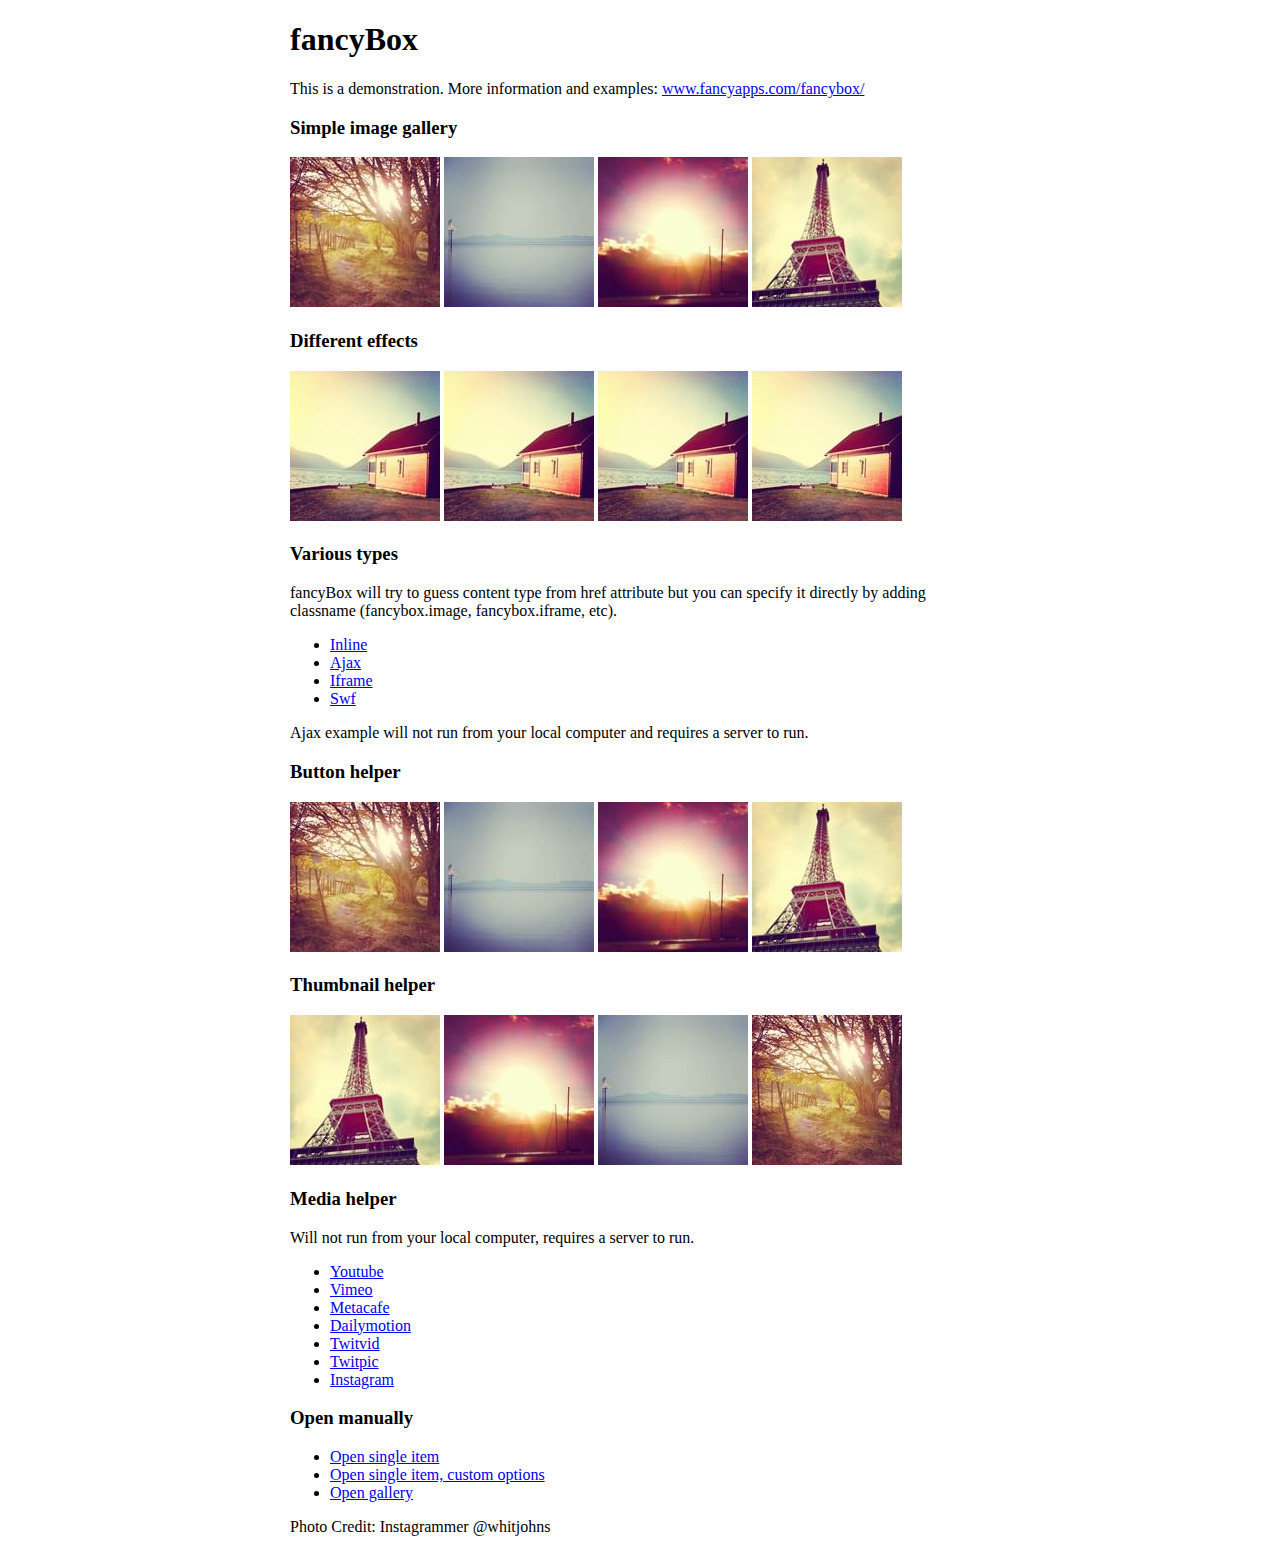
<file: js/vendor/fancybox/demo/index.html>
<!DOCTYPE html>
<html>
<head>
	<title>fancyBox - Fancy jQuery Lightbox Alternative | Demonstration</title>
	<meta http-equiv="Content-Type" content="text/html; charset=UTF-8" />

	<!-- Add jQuery library -->
	<script type="text/javascript" src="../lib/jquery-1.10.1.min.js"></script>

	<!-- Add mousewheel plugin (this is optional) -->
	<script type="text/javascript" src="../lib/jquery.mousewheel-3.0.6.pack.js"></script>

	<!-- Add fancyBox main JS and CSS files -->
	<script type="text/javascript" src="../source/jquery.fancybox.js?v=2.1.5"></script>
	<link rel="stylesheet" type="text/css" href="../source/jquery.fancybox.css?v=2.1.5" media="screen" />

	<!-- Add Button helper (this is optional) -->
	<link rel="stylesheet" type="text/css" href="../source/helpers/jquery.fancybox-buttons.css?v=1.0.5" />
	<script type="text/javascript" src="../source/helpers/jquery.fancybox-buttons.js?v=1.0.5"></script>

	<!-- Add Thumbnail helper (this is optional) -->
	<link rel="stylesheet" type="text/css" href="../source/helpers/jquery.fancybox-thumbs.css?v=1.0.7" />
	<script type="text/javascript" src="../source/helpers/jquery.fancybox-thumbs.js?v=1.0.7"></script>

	<!-- Add Media helper (this is optional) -->
	<script type="text/javascript" src="../source/helpers/jquery.fancybox-media.js?v=1.0.6"></script>

	<script type="text/javascript">
		$(document).ready(function() {
			/*
			 *  Simple image gallery. Uses default settings
			 */

			$('.fancybox').fancybox();

			/*
			 *  Different effects
			 */

			// Change title type, overlay closing speed
			$(".fancybox-effects-a").fancybox({
				helpers: {
					title : {
						type : 'outside'
					},
					overlay : {
						speedOut : 0
					}
				}
			});

			// Disable opening and closing animations, change title type
			$(".fancybox-effects-b").fancybox({
				openEffect  : 'none',
				closeEffect	: 'none',

				helpers : {
					title : {
						type : 'over'
					}
				}
			});

			// Set custom style, close if clicked, change title type and overlay color
			$(".fancybox-effects-c").fancybox({
				wrapCSS    : 'fancybox-custom',
				closeClick : true,

				openEffect : 'none',

				helpers : {
					title : {
						type : 'inside'
					},
					overlay : {
						css : {
							'background' : 'rgba(238,238,238,0.85)'
						}
					}
				}
			});

			// Remove padding, set opening and closing animations, close if clicked and disable overlay
			$(".fancybox-effects-d").fancybox({
				padding: 0,

				openEffect : 'elastic',
				openSpeed  : 150,

				closeEffect : 'elastic',
				closeSpeed  : 150,

				closeClick : true,

				helpers : {
					overlay : null
				}
			});

			/*
			 *  Button helper. Disable animations, hide close button, change title type and content
			 */

			$('.fancybox-buttons').fancybox({
				openEffect  : 'none',
				closeEffect : 'none',

				prevEffect : 'none',
				nextEffect : 'none',

				closeBtn  : false,

				helpers : {
					title : {
						type : 'inside'
					},
					buttons	: {}
				},

				afterLoad : function() {
					this.title = 'Image ' + (this.index + 1) + ' of ' + this.group.length + (this.title ? ' - ' + this.title : '');
				}
			});


			/*
			 *  Thumbnail helper. Disable animations, hide close button, arrows and slide to next gallery item if clicked
			 */

			$('.fancybox-thumbs').fancybox({
				prevEffect : 'none',
				nextEffect : 'none',

				closeBtn  : false,
				arrows    : false,
				nextClick : true,

				helpers : {
					thumbs : {
						width  : 50,
						height : 50
					}
				}
			});

			/*
			 *  Media helper. Group items, disable animations, hide arrows, enable media and button helpers.
			*/
			$('.fancybox-media')
				.attr('rel', 'media-gallery')
				.fancybox({
					openEffect : 'none',
					closeEffect : 'none',
					prevEffect : 'none',
					nextEffect : 'none',

					arrows : false,
					helpers : {
						media : {},
						buttons : {}
					}
				});

			/*
			 *  Open manually
			 */

			$("#fancybox-manual-a").click(function() {
				$.fancybox.open('1_b.jpg');
			});

			$("#fancybox-manual-b").click(function() {
				$.fancybox.open({
					href : 'iframe.html',
					type : 'iframe',
					padding : 5
				});
			});

			$("#fancybox-manual-c").click(function() {
				$.fancybox.open([
					{
						href : '1_b.jpg',
						title : 'My title'
					}, {
						href : '2_b.jpg',
						title : '2nd title'
					}, {
						href : '3_b.jpg'
					}
				], {
					helpers : {
						thumbs : {
							width: 75,
							height: 50
						}
					}
				});
			});


		});
	</script>
	<style type="text/css">
		.fancybox-custom .fancybox-skin {
			box-shadow: 0 0 50px #222;
		}

		body {
			max-width: 700px;
			margin: 0 auto;
		}
	</style>
</head>
<body>
	<h1>fancyBox</h1>

	<p>This is a demonstration. More information and examples: <a href="http://fancyapps.com/fancybox/">www.fancyapps.com/fancybox/</a></p>

	<h3>Simple image gallery</h3>
	<p>
		<a class="fancybox" href="1_b.jpg" data-fancybox-group="gallery" title="Lorem ipsum dolor sit amet"><img src="1_s.jpg" alt="" /></a>

		<a class="fancybox" href="2_b.jpg" data-fancybox-group="gallery" title="Etiam quis mi eu elit temp"><img src="2_s.jpg" alt="" /></a>

		<a class="fancybox" href="3_b.jpg" data-fancybox-group="gallery" title="Cras neque mi, semper leon"><img src="3_s.jpg" alt="" /></a>

		<a class="fancybox" href="4_b.jpg" data-fancybox-group="gallery" title="Sed vel sapien vel sem uno"><img src="4_s.jpg" alt="" /></a>
	</p>

	<h3>Different effects</h3>
	<p>
		<a class="fancybox-effects-a" href="5_b.jpg" title="Lorem ipsum dolor sit amet, consectetur adipiscing elit"><img src="5_s.jpg" alt="" /></a>

		<a class="fancybox-effects-b" href="5_b.jpg" title="Lorem ipsum dolor sit amet, consectetur adipiscing elit"><img src="5_s.jpg" alt="" /></a>

		<a class="fancybox-effects-c" href="5_b.jpg" title="Lorem ipsum dolor sit amet, consectetur adipiscing elit"><img src="5_s.jpg" alt="" /></a>

		<a class="fancybox-effects-d" href="5_b.jpg" title="Lorem ipsum dolor sit amet, consectetur adipiscing elit"><img src="5_s.jpg" alt="" /></a>
	</p>

	<h3>Various types</h3>
	<p>
		fancyBox will try to guess content type from href attribute but you can specify it directly by adding classname (fancybox.image, fancybox.iframe, etc).
	</p>
	<ul>
		<li><a class="fancybox" href="#inline1" title="Lorem ipsum dolor sit amet">Inline</a></li>
		<li><a class="fancybox fancybox.ajax" href="ajax.txt">Ajax</a></li>
		<li><a class="fancybox fancybox.iframe" href="iframe.html">Iframe</a></li>
		<li><a class="fancybox" href="http://www.adobe.com/jp/events/cs3_web_edition_tour/swfs/perform.swf">Swf</a></li>
	</ul>

	<div id="inline1" style="width:400px;display: none;">
		<h3>Etiam quis mi eu elit</h3>
		<p>
			Lorem ipsum dolor sit amet, consectetur adipiscing elit. Etiam quis mi eu elit tempor facilisis id et neque. Nulla sit amet sem sapien. Vestibulum imperdiet porta ante ac ornare. Nulla et lorem eu nibh adipiscing ultricies nec at lacus. Cras laoreet ultricies sem, at blandit mi eleifend aliquam. Nunc enim ipsum, vehicula non pretium varius, cursus ac tortor. Vivamus fringilla congue laoreet. Quisque ultrices sodales orci, quis rhoncus justo auctor in. Phasellus dui eros, bibendum eu feugiat ornare, faucibus eu mi. Nunc aliquet tempus sem, id aliquam diam varius ac. Maecenas nisl nunc, molestie vitae eleifend vel, iaculis sed magna. Aenean tempus lacus vitae orci posuere porttitor eget non felis. Donec lectus elit, aliquam nec eleifend sit amet, vestibulum sed nunc.
		</p>
	</div>

	<p>
		Ajax example will not run from your local computer and requires a server to run.
	</p>

	<h3>Button helper</h3>
	<p>
		<a class="fancybox-buttons" data-fancybox-group="button" href="1_b.jpg"><img src="1_s.jpg" alt="" /></a>

		<a class="fancybox-buttons" data-fancybox-group="button" href="2_b.jpg"><img src="2_s.jpg" alt="" /></a>

		<a class="fancybox-buttons" data-fancybox-group="button" href="3_b.jpg"><img src="3_s.jpg" alt="" /></a>

		<a class="fancybox-buttons" data-fancybox-group="button" href="4_b.jpg"><img src="4_s.jpg" alt="" /></a>
	</p>

	<h3>Thumbnail helper</h3>
	<p>
		<a class="fancybox-thumbs" data-fancybox-group="thumb" href="4_b.jpg"><img src="4_s.jpg" alt="" /></a>

		<a class="fancybox-thumbs" data-fancybox-group="thumb" href="3_b.jpg"><img src="3_s.jpg" alt="" /></a>

		<a class="fancybox-thumbs" data-fancybox-group="thumb" href="2_b.jpg"><img src="2_s.jpg" alt="" /></a>

		<a class="fancybox-thumbs" data-fancybox-group="thumb" href="1_b.jpg"><img src="1_s.jpg" alt="" /></a>
	</p>

	<h3>Media helper</h3>
	<p>
		Will not run from your local computer, requires a server to run.
	</p>

	<ul>
		<li><a class="fancybox-media" href="http://www.youtube.com/watch?v=opj24KnzrWo">Youtube</a></li>
		<li><a class="fancybox-media" href="http://vimeo.com/47480346">Vimeo</a></li>
		<li><a class="fancybox-media" href="http://www.metacafe.com/watch/7635964/">Metacafe</a></li>
		<li><a class="fancybox-media" href="http://www.dailymotion.com/video/xoeylt_electric-guest-this-head-i-hold_music">Dailymotion</a></li>
		<li><a class="fancybox-media" href="http://twitvid.com/QY7MD">Twitvid</a></li>
		<li><a class="fancybox-media" href="http://twitpic.com/7p93st">Twitpic</a></li>
		<li><a class="fancybox-media" href="http://instagr.am/p/IejkuUGxQn">Instagram</a></li>
	</ul>

	<h3>Open manually</h3>
	<ul>
		<li><a id="fancybox-manual-a" href="javascript:;">Open single item</a></li>
		<li><a id="fancybox-manual-b" href="javascript:;">Open single item, custom options</a></li>
		<li><a id="fancybox-manual-c" href="javascript:;">Open gallery</a></li>
	</ul>

	<p>
		Photo Credit: Instagrammer @whitjohns
	</p>
</body>
</html>
</file>
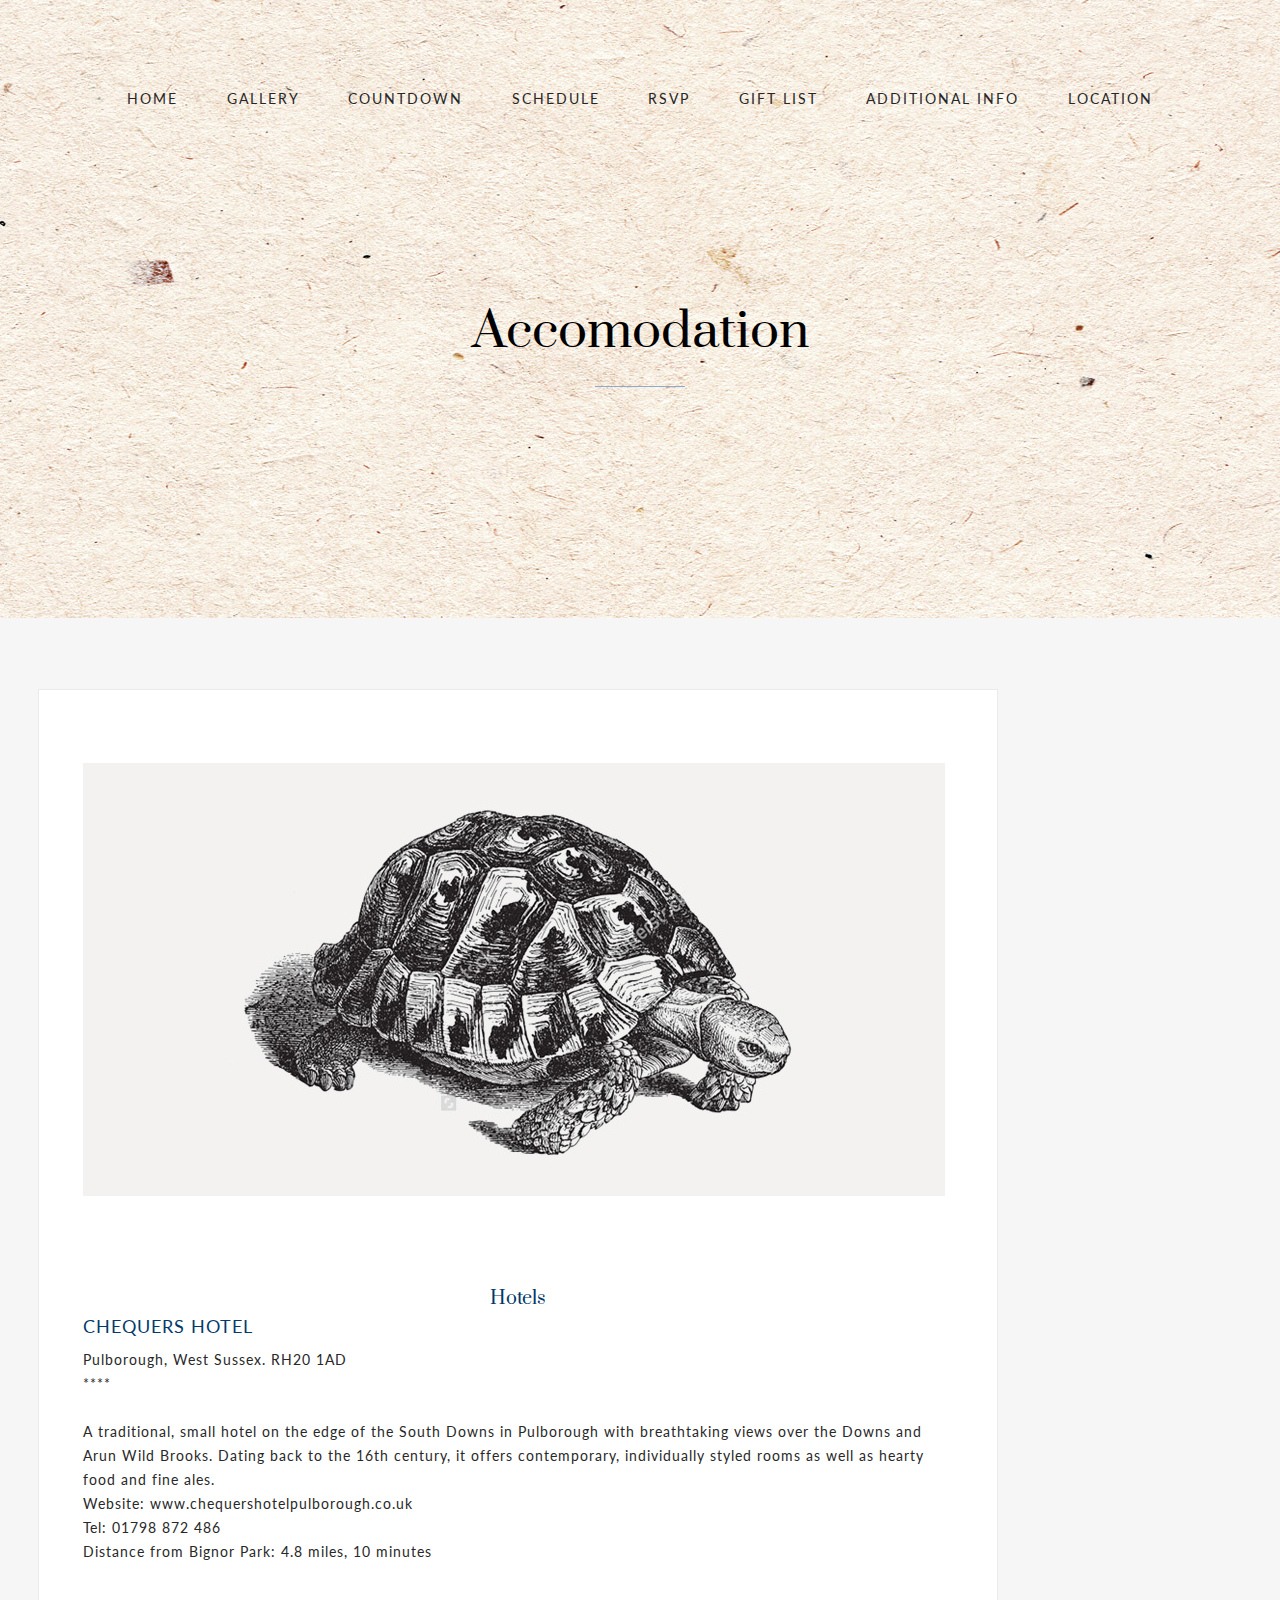
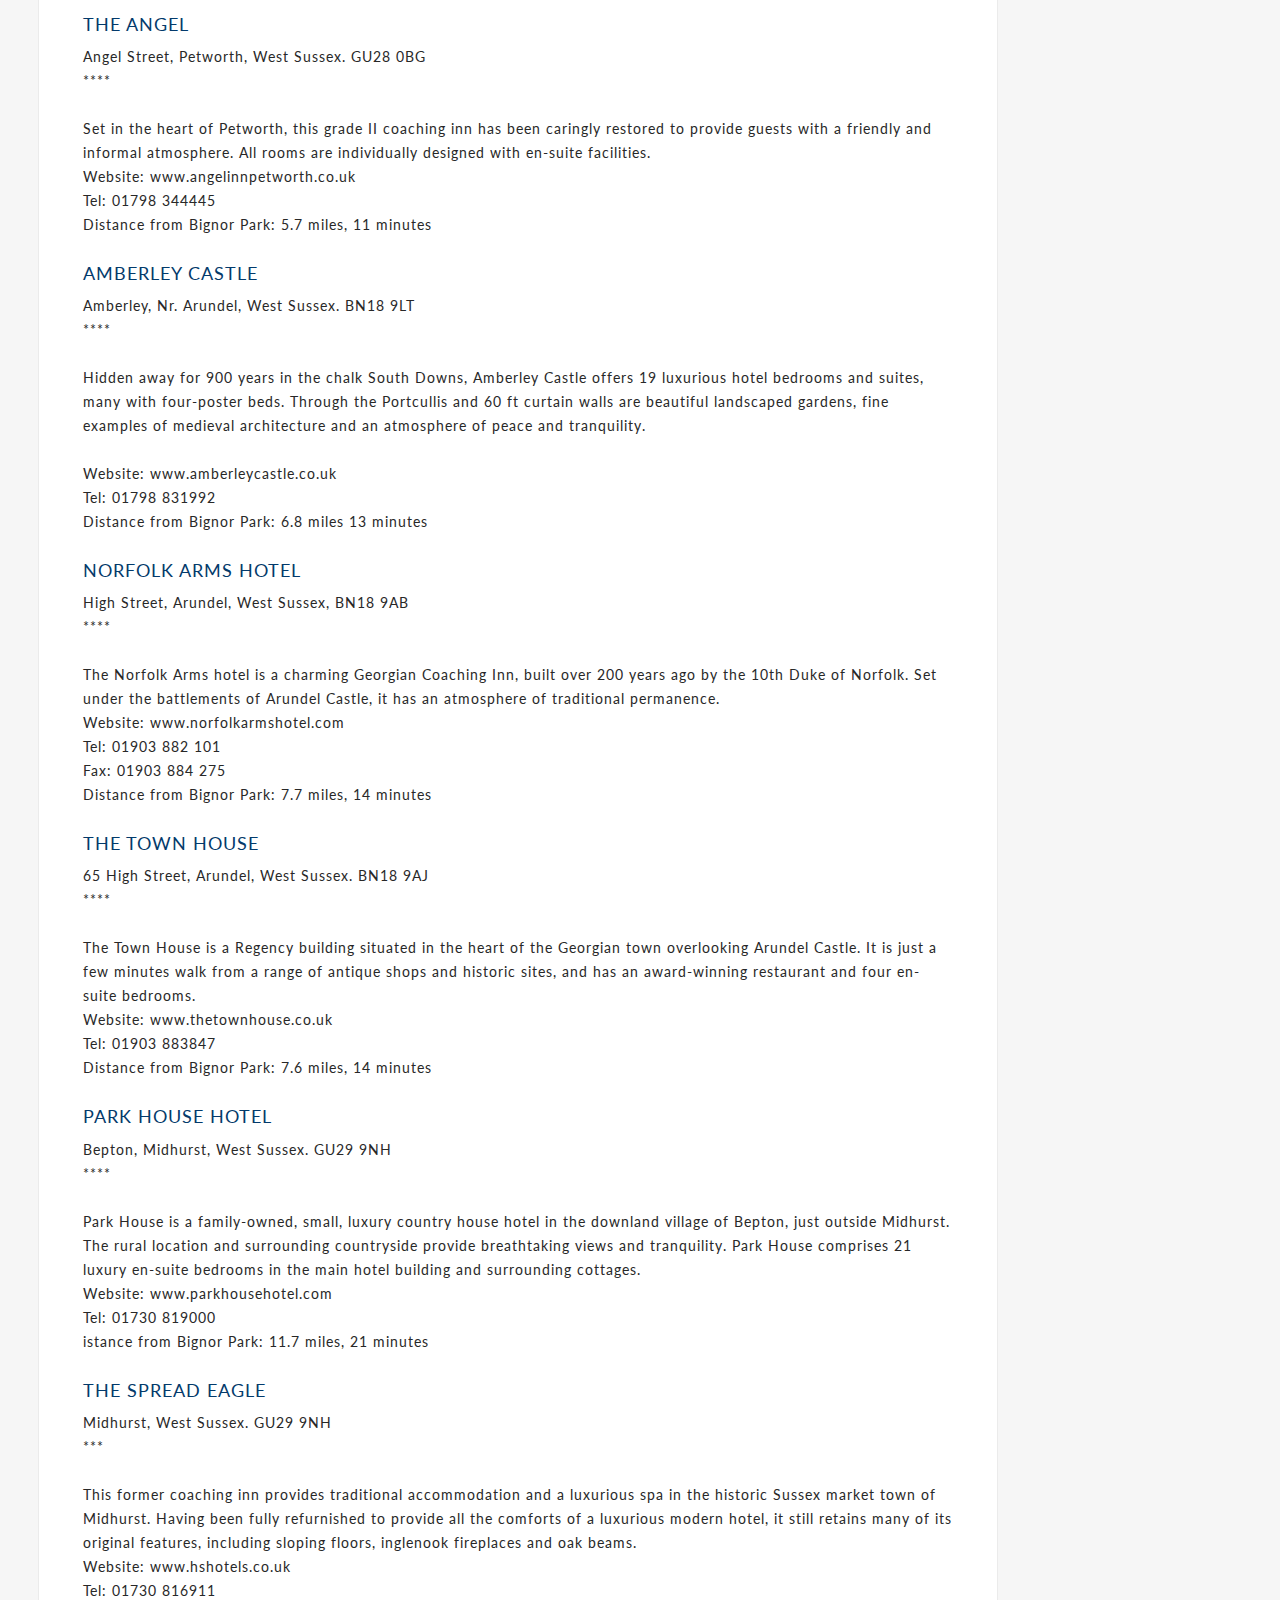
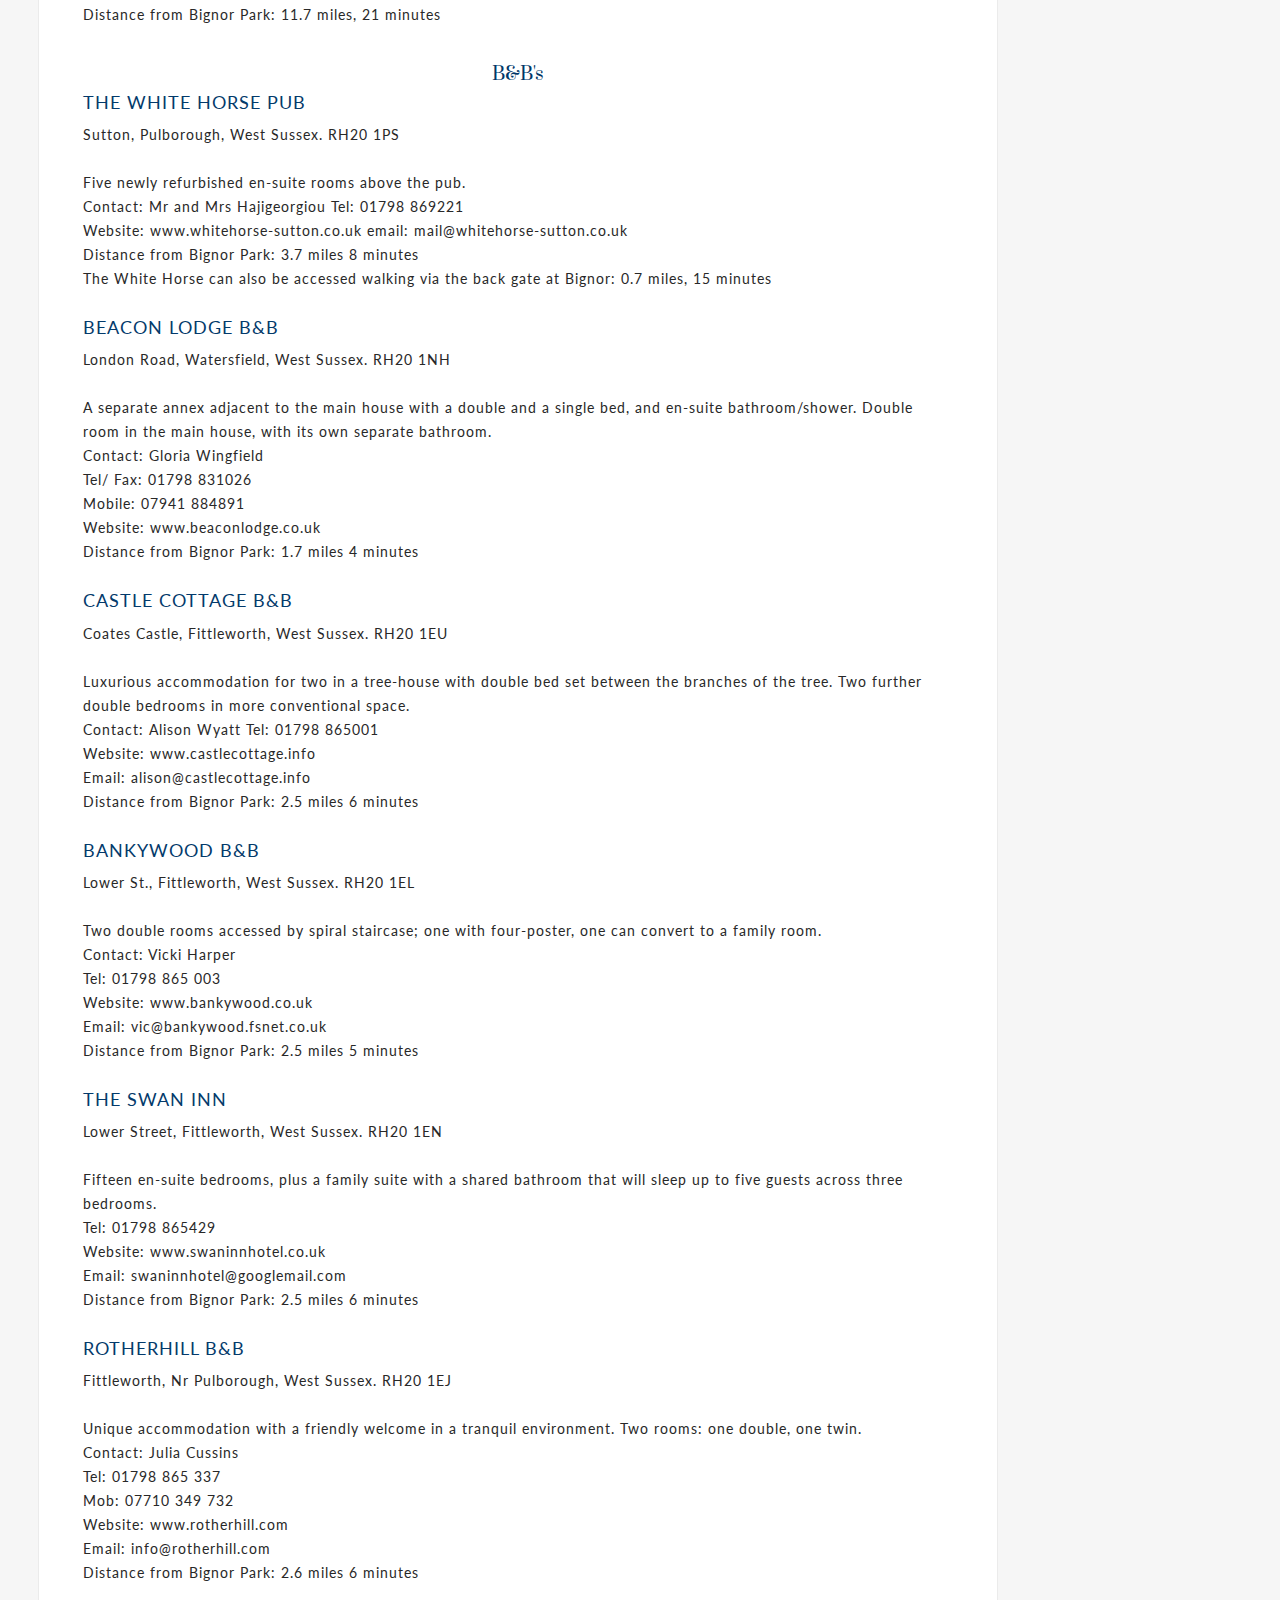
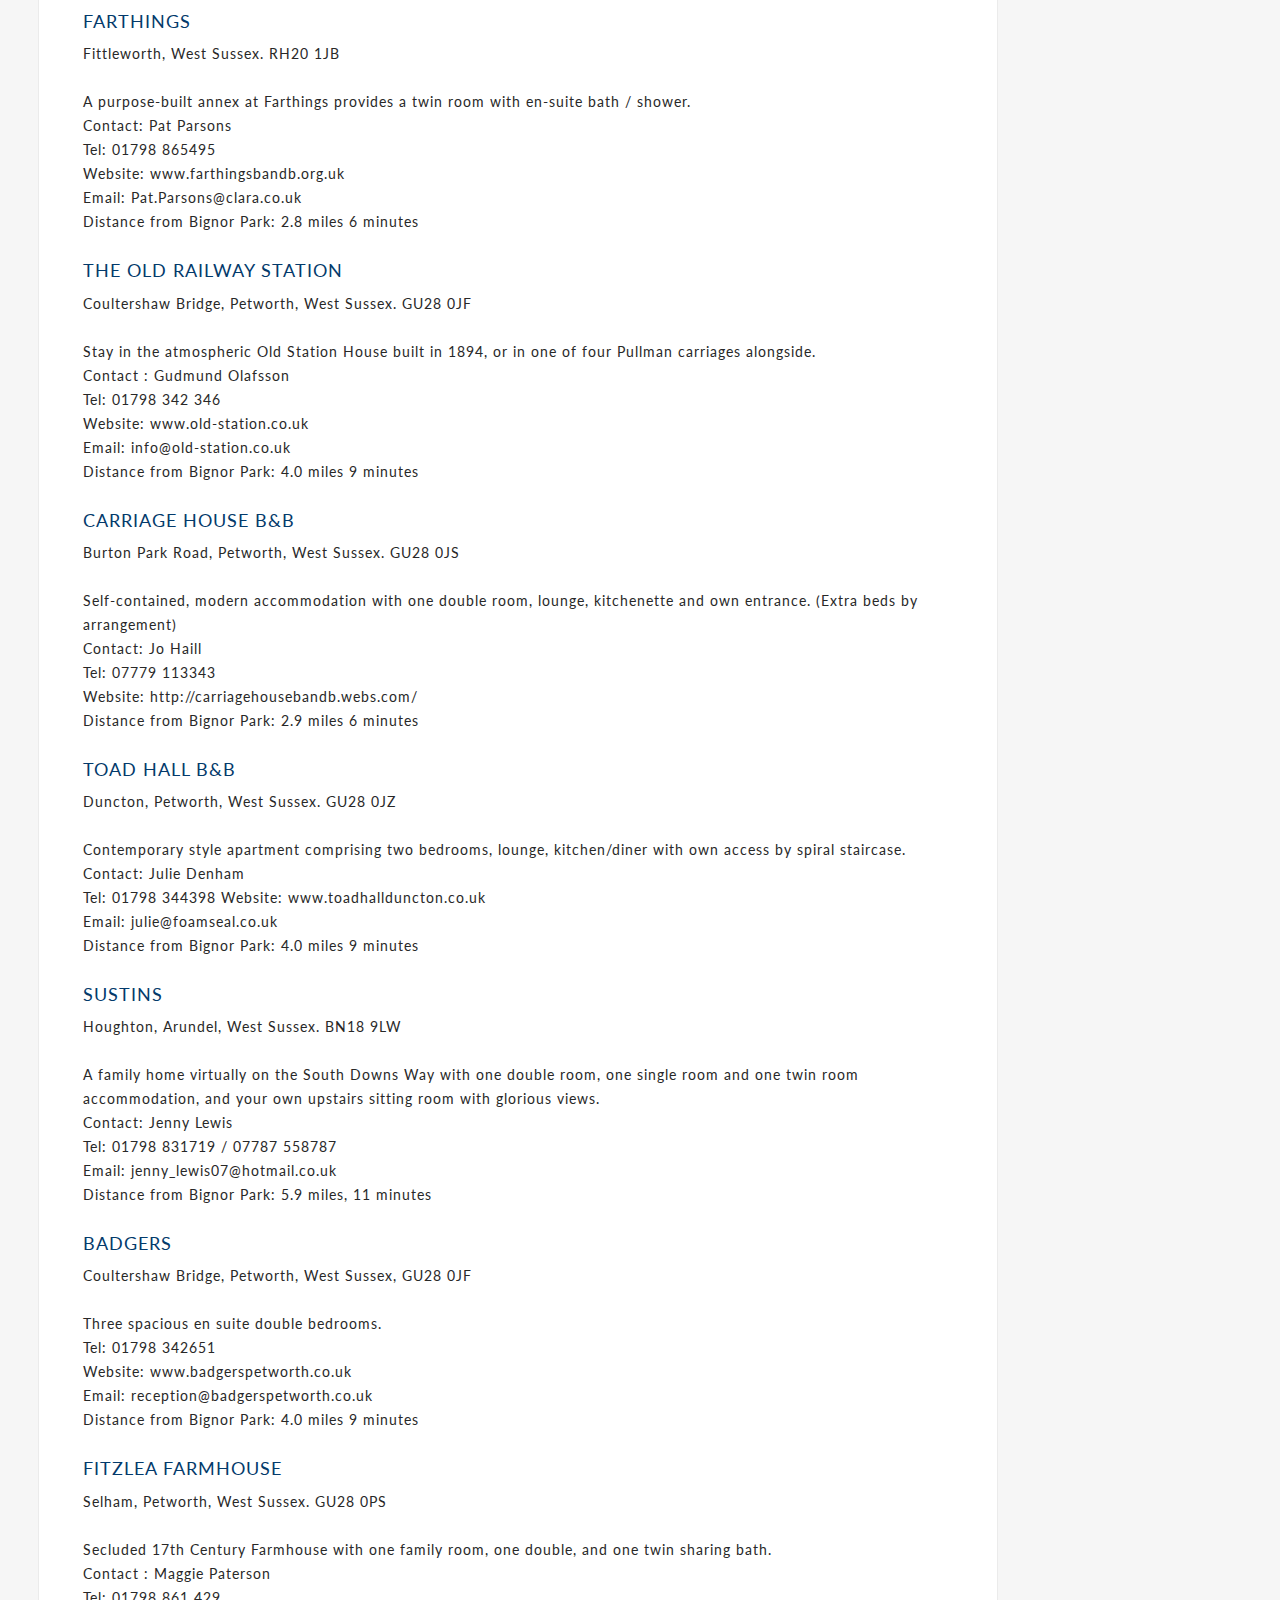
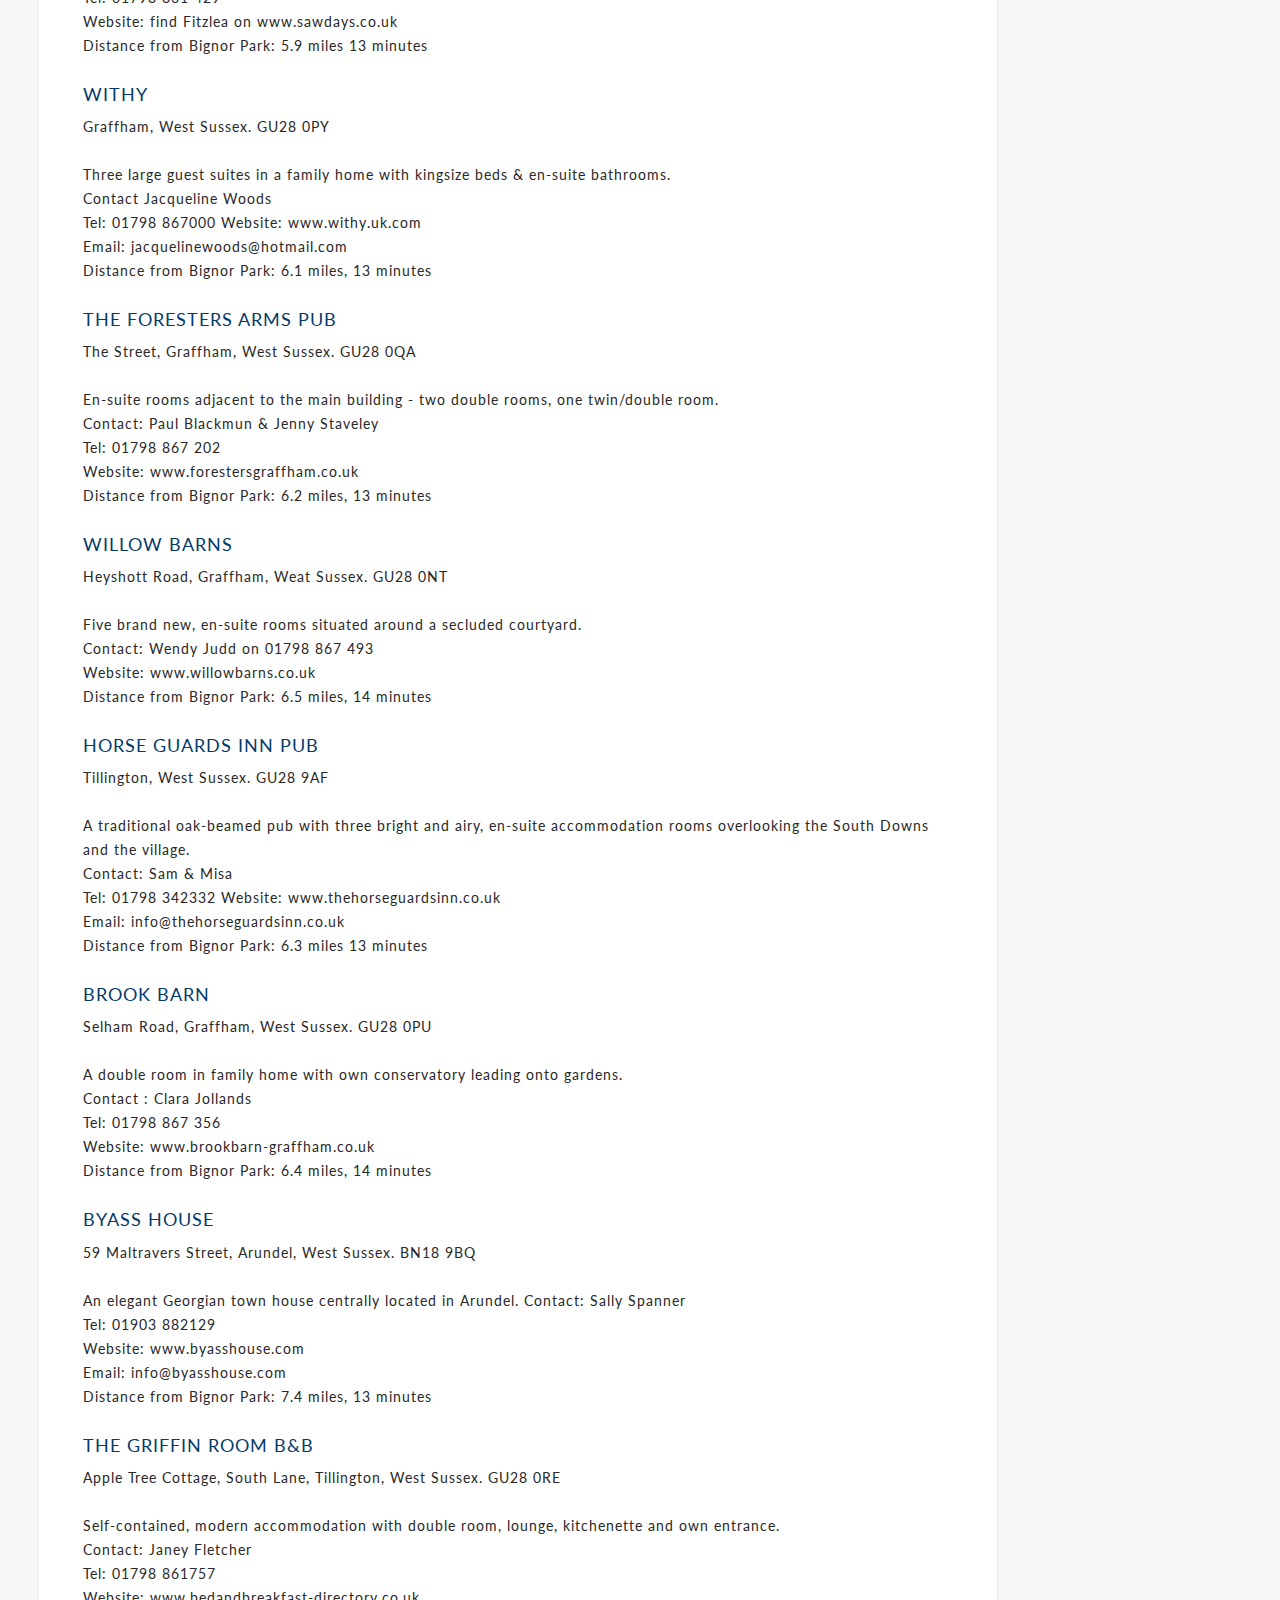
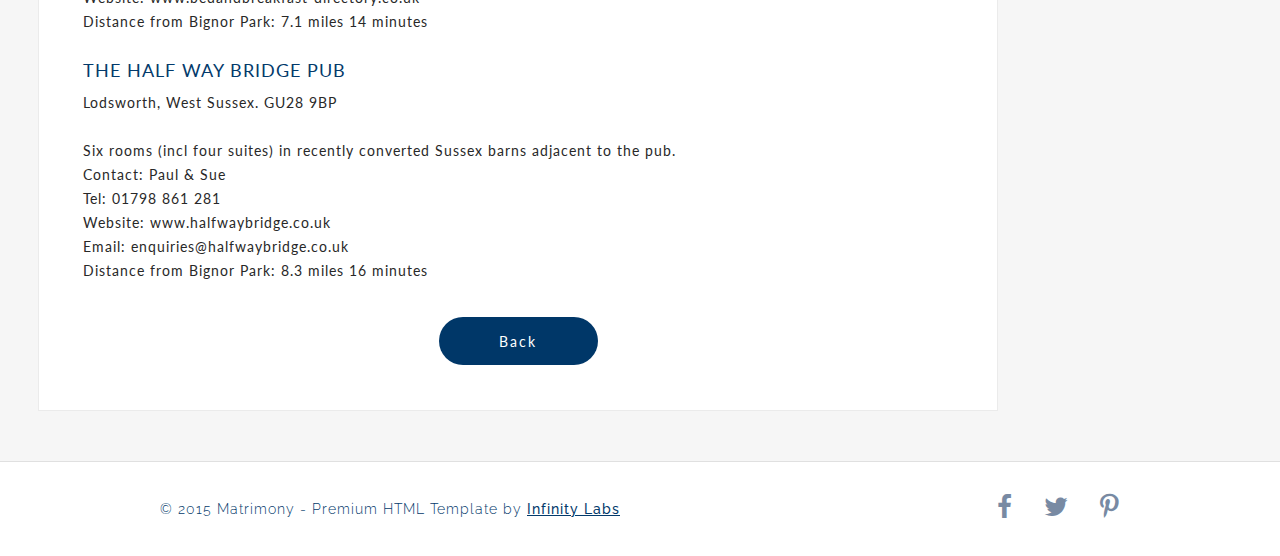
<file: accomodation.html>
<!DOCTYPE html>
<html lang="en">
<head>
	<meta charset="UTF-8">
	<meta name="viewport" content="width=device-width">
	<title>Blog | Matrimony HTML Template</title>
	<link rel="stylesheet" href="css/normalize.css">
	<link rel="stylesheet" href="css/foundation.min.css">
	<link rel="stylesheet" href="http://maxcdn.bootstrapcdn.com/font-awesome/4.3.0/css/font-awesome.min.css">
	<link rel="stylesheet" href="css/style.css">
	<script src="js/vendor/modernizr.js"></script>
	<script src="js/vendor/jquery-1.11.1.min.js"></script>
</head>
<body class="single">
	
	<!-- Mobile navigation -->
	<nav class="mobile-nav-menu">
		<a class="mobile-logo" href="index.html">Accomodation</a>
		<a class="mobile-menu-btn" href="#"><span></span></a>
		<div class="mobile-menu-container"></div>
	</nav><!-- End .mobile-nav-menu -->
	
	<!-- Header -->
	<header class="default">
		<nav>
			<ul>
				<li><a title="The Couple" href="index.html#top">Home</a></li>
				<li><a title="Gallery" href="index.html#bridesmaid-gallery">Gallery</a></li>
				<li><a title="Countdown" href="index.html#countdown">Countdown</a></li>
                <li><a title="Schedule &amp; RSVP" href="index.html#schedule">Schedule</a></li>
                <li><a title="Schedule &amp; RSVP" href="#rsvp">RSVP</a></li>
				<li><a title="Gift List" href="index.html#giftlist">Gift List</a></li>
				<li><a title="Additional Info" href="index.html#recent-posts">Additional Info</a></li>
				<li><a title="Location" href="index.html#location">Location</a></li>
			</ul>
				
            
	  </nav>
		<h1><font style="color:#000;">Accomodation</font></h1>
	</header>
	
	<!-- Main content -->
	<div class="container">
		<article class="single-post">
			<img src="img/acommodation_big.jpg" alt="">
			<h3>Hotels</h3>
            <h4>Chequers Hotel</h4>
            <p>Pulborough, West Sussex. RH20 1AD<br>
            ****</p>
            <p>A traditional, small hotel on the edge of the South Downs in Pulborough with breathtaking views over the Downs and Arun Wild Brooks. Dating back to the 16th century, it offers contemporary, individually styled rooms as well as hearty food and fine ales.<br>
              Website: www.chequershotelpulborough.co.uk<br>
              Tel: 01798 872 486 <br>
              Distance from Bignor Park: 4.8 miles, 10 minutes<br>
  <br>
            </p>
            <h4>The Angel</h4>
            <p>Angel Street, Petworth, West Sussex. GU28 0BG<br>
            ****</p>
            <p>Set in the heart of Petworth, this grade II coaching inn has been caringly restored to provide guests with a friendly and informal atmosphere.  All rooms are individually designed with en-suite facilities. <br>
              Website: www.angelinnpetworth.co.uk <br>
              Tel: 01798 344445<br>
              Distance from Bignor Park: 5.7 miles, 11 minutes</p>
              
            <h4>Amberley Castle</h4>
            <p>Amberley, Nr. Arundel, West Sussex. BN18 9LT<br>
            ****</p>
            <p>Hidden away for 900 years in the chalk South Downs, Amberley Castle offers 19 luxurious hotel bedrooms and suites, many with four-poster beds. Through the Portcullis and 60 ft curtain walls are beautiful landscaped gardens, fine examples of medieval architecture and an atmosphere of peace and tranquility.</p>
            <p>Website: www.amberleycastle.co.uk<br>
              Tel: 01798 831992<br>
              Distance from Bignor Park: 6.8 miles 13 minutes</p>
              
              <h4>Norfolk Arms Hotel</h4>
              <p>High Street, 
              Arundel, 
              West Sussex, 
              BN18 9AB<br> ****</p>
              <p>The Norfolk Arms hotel is a charming Georgian Coaching Inn, built over 200 years ago by the 10th Duke of Norfolk. Set under the battlements of Arundel Castle, it has an atmosphere of traditional permanence.<br>
              Website: www.norfolkarmshotel.com<br>
              Tel: 01903 882 101<br>
              Fax: 01903 884 275<br>
              
              Distance from Bignor Park: 7.7 miles, 14 minutes</p>
              
              <h4>The Town House</h4>
              
              <p>65 High Street, Arundel, West Sussex. BN18 9AJ<br> ****</p>
             <p> The Town House is a Regency building situated in the heart of the Georgian town overlooking Arundel Castle. It is just a few minutes walk from a range of antique shops and historic sites, and has an award-winning restaurant and four en-suite bedrooms.<br>
              Website: www.thetownhouse.co.uk <br>
              Tel: 01903 883847<br>
              Distance from Bignor Park: 7.6 miles, 14 minutes</p>
              
              <h4>Park House Hotel</h4>
              
              <p>Bepton, Midhurst, West Sussex. GU29 9NH<br> ****</p>
              <p>Park House is a family-owned, small, luxury country house hotel in the downland village of Bepton, just outside Midhurst. The rural location and surrounding countryside provide breathtaking views and tranquility. Park House comprises 21 luxury en-suite bedrooms in the main hotel building and surrounding cottages.<br>
              Website: www.parkhousehotel.com <br>
              Tel: 01730 819000 <br>
              istance from Bignor Park: 11.7 miles, 21 minutes</p>
              
              <h4>The Spread Eagle</h4>
              
              <p>Midhurst, West Sussex. GU29 9NH <br>***</p>
              <p>
              This former coaching inn provides traditional accommodation and a luxurious spa in the historic Sussex market town of Midhurst. Having been fully refurnished to provide all the comforts of a luxurious modern hotel, it still retains many of its original features, including sloping floors, inglenook fireplaces and oak beams. <br>
              Website: www.hshotels.co.uk <br>
              Tel: 01730 816911<br>
              Distance from Bignor Park: 11.7 miles, 21 minutes</p>
              
              
              
              <h3>B&amp;B's</h3>
              
              <h4>The White Horse Pub</h4>
              
              <p>Sutton, Pulborough, West Sussex. RH20 1PS</p>
             <p>Five newly refurbished en-suite rooms above the pub.<br>
              Contact: Mr and Mrs Hajigeorgiou Tel: 01798 869221<br>
              Website: www.whitehorse-sutton.co.uk email: mail@whitehorse-sutton.co.uk<br>
              Distance from Bignor Park: 3.7 miles 8 minutes<br>
              The White Horse can also be accessed walking via the back gate at Bignor: 0.7 miles, 15 minutes</p>
              
              <h4>Beacon Lodge B&amp;B</h4>
              
              <p>London Road, Watersfield, West Sussex. RH20 1NH </p>
              
             <p> A separate annex adjacent to the main house with a double and a single bed, and en-suite bathroom/shower. Double room in the main house, with its own separate bathroom.<br>
              Contact: Gloria Wingfield<br>Tel/ Fax: 01798 831026<br>Mobile: 07941 884891<br>
              Website: www.beaconlodge.co.uk<br>
              Distance from Bignor Park: 1.7 miles 4 minutes</p>
              
              <h4>Castle Cottage B&amp;B</h4>
              
              <p>Coates Castle, Fittleworth, West Sussex. RH20 1EU </p>
              <p>Luxurious accommodation for two in a tree-house with double bed set between the branches of the tree. Two further double bedrooms in more conventional space.  <br>
              Contact: Alison Wyatt Tel: 01798 865001<br>
              Website: www.castlecottage.info <br>
              Email: alison@castlecottage.info <br>
              Distance from Bignor Park: 2.5 miles 6 minutes</p>
              
              <h4>Bankywood B&amp;B</h4>
              
              <p>Lower St., Fittleworth, West Sussex. RH20 1EL </p>
              
              <p>Two double rooms accessed by spiral staircase; one with four-poster, one can convert to a family room.<br>
              Contact: Vicki Harper<br> Tel: 01798 865 003<br> 
              Website: www.bankywood.co.uk <br>
              Email: vic@bankywood.fsnet.co.uk <br>
              Distance from Bignor Park: 2.5 miles 5 minutes</p>
              
              <h4>The Swan Inn</h4>
              
              <p>Lower Street, Fittleworth, West Sussex. RH20 1EN</p>
              <p>Fifteen en-suite bedrooms, plus a family suite with a shared bathroom that will sleep up to five guests across three bedrooms.<br>
              Tel: 01798 865429<br>
              Website: www.swaninnhotel.co.uk<br>
              Email: swaninnhotel@googlemail.com<br>
              Distance from Bignor Park: 2.5 miles 6 minutes</p>
              
              <h4>Rotherhill B&amp;B</h4>
              
              <p>Fittleworth,
              Nr Pulborough,
              West Sussex.
              RH20 1EJ</p>
              <p>Unique accommodation with a friendly welcome in a tranquil environment. Two rooms: one double, one twin.<br>
              Contact: Julia Cussins<br> Tel: 01798 865 337<br>
              
              Mob: 07710 349 732<br>
              
              
              Website: www.rotherhill.com <br>
              Email: info@rotherhill.com<br>
              Distance from Bignor Park: 2.6 miles 6 minutes</p>
              
              <h4>Farthings</h4>
              
              <p>Fittleworth, West Sussex. RH20 1JB </p>
             <p> A purpose-built annex at Farthings provides a twin room with en-suite bath / shower. <br>
              Contact: Pat Parsons<br> Tel: 01798 865495 <br>
              Website: www.farthingsbandb.org.uk <br>
              Email: Pat.Parsons@clara.co.uk <br>
              Distance from Bignor Park: 2.8 miles 6 minutes</p>
              
             <h4>The Old Railway Station</h4>
              
              <p>Coultershaw Bridge, Petworth, West Sussex. GU28 0JF </p>
              <p>Stay in the atmospheric Old Station House built in 1894, or in one of four Pullman carriages alongside. <br>
              Contact : Gudmund Olafsson<br> Tel: 01798 342 346 <br>
              Website: www.old-station.co.uk <br>
              Email: info@old-station.co.uk<br>
              Distance from Bignor Park: 4.0 miles 9 minutes</p>
              
             <h4> Carriage House B&amp;B</h4>
              
              <p>Burton Park Road, Petworth, West Sussex. GU28 0JS </p>
              <p>Self-contained, modern accommodation with one double room, lounge, kitchenette and own entrance. (Extra beds by arrangement) <br>
              Contact: Jo Haill<br> Tel: 07779 113343 <br>
              Website:  http://carriagehousebandb.webs.com/ <br>
              Distance from Bignor Park: 2.9 miles 6 minutes</p>
              
              <h4>Toad Hall B&amp;B</h4>
              
              <p>Duncton, Petworth, West Sussex. GU28 0JZ </p>
              <p>Contemporary style apartment comprising two bedrooms, lounge, kitchen/diner with own access by spiral staircase. <br>
              Contact: Julie Denham <br>Tel: 01798 344398 
              Website: www.toadhallduncton.co.uk <br>
              Email: julie@foamseal.co.uk <br>
              Distance from Bignor Park: 4.0 miles 9 minutes</p>
              
              <h4>Sustins</h4>
              
             <p> Houghton, Arundel, West Sussex. BN18 9LW</p>
              <p>A family home virtually on the South Downs Way with one double room, one single room and one twin room accommodation, and your own upstairs sitting room with glorious views. <br>
              Contact: Jenny Lewis<br> Tel: 01798 831719 / 07787 558787<br>
              Email: jenny_lewis07@hotmail.co.uk<br>
              Distance from Bignor Park: 5.9 miles, 11 minutes</p>
              
              <h4>Badgers</h4>
              
             <p> Coultershaw Bridge, Petworth, West Sussex, GU28 0JF</p>
              <p>Three spacious en suite double bedrooms.<br>
              Tel: 01798 342651 <br>
              Website: www.badgerspetworth.co.uk <br>
              Email: reception@badgerspetworth.co.uk<br>
              Distance from Bignor Park: 4.0 miles 9 minutes</p>
              
              <h4>Fitzlea Farmhouse</h4>
              
              <p>Selham, Petworth, West Sussex. GU28 0PS </p>
              <p>Secluded 17th Century Farmhouse with one family room, one double, and one twin sharing bath. <br>
              Contact : Maggie Paterson<br> Tel: 01798 861 429   <br>
              Website: find Fitzlea on www.sawdays.co.uk <br>
              Distance from Bignor Park: 5.9 miles 13 minutes</p>
              
              <h4>Withy</h4>
              
              <p>Graffham, West Sussex. GU28 0PY </p>
              <p>Three large guest suites in a family home with kingsize beds &amp; en-suite bathrooms. <br>
              Contact Jacqueline Woods <br>Tel: 01798 867000 
              Website: www.withy.uk.com <br>
              Email:  jacquelinewoods@hotmail.com<br>
              Distance from Bignor Park: 6.1 miles, 13 minutes</p>
              
              <h4>The Foresters Arms Pub</h4>
              
              <p>The Street, Graffham, West Sussex. GU28 0QA </p>
              <p>En-suite rooms adjacent to the main building - two double rooms, one twin/double room.<br>
              Contact: Paul Blackmun &amp; Jenny Staveley<br> Tel: 01798 867 202 <br>
              Website: www.forestersgraffham.co.uk   <br>
              Distance from Bignor Park: 6.2 miles, 13 minutes</p>
              
              <h4>Willow Barns</h4>
              
              <p>Heyshott Road, Graffham, Weat Sussex. GU28 0NT </p>
              <p>Five brand new, en-suite rooms situated around a secluded courtyard.<br>
              Contact: Wendy Judd on 01798 867 493 <br>
              Website: www.willowbarns.co.uk<br>
              Distance from Bignor Park: 6.5 miles, 14 minutes</p>
              
              <h4>Horse Guards Inn Pub</h4>
              
              <p>Tillington, West Sussex. GU28 9AF </p>
             <p> A traditional oak-beamed pub with three bright and airy, en-suite accommodation rooms overlooking the South Downs and the village.<br>
              Contact: Sam &amp; Misa <br>Tel: 01798 342332 
              Website: www.thehorseguardsinn.co.uk <br>
              Email: info@thehorseguardsinn.co.uk <br>
              Distance from Bignor Park: 6.3 miles 13 minutes</p>
              
              <h4>Brook Barn</h4>
              
              <p>Selham Road, Graffham, West Sussex.  GU28 0PU </p>
              <p>A double room in family home with own conservatory leading onto gardens.<br>
              Contact : Clara Jollands<br> Tel: 01798 867 356 <br>
              Website: www.brookbarn-graffham.co.uk <br>
              Distance from Bignor Park: 6.4 miles, 14 minutes</p>
              
              <h4>Byass House</h4>
              
              <p>59 Maltravers Street,
              Arundel,
              West Sussex.
              BN18 9BQ</p>
              
              <p>An elegant Georgian town house centrally located in Arundel.
              Contact: Sally Spanner<br> Tel: 01903 882129<br>
              
              
              Website: www.byasshouse.com <br>
              Email: info@byasshouse.com<br>
              Distance from Bignor Park: 7.4 miles, 13 minutes</p>
              
              <h4>The Griffin Room B&amp;B</h4>
              
              <p>Apple Tree Cottage, South Lane, Tillington, West Sussex. GU28 0RE</p>
              <p>Self-contained, modern accommodation with double room, lounge, kitchenette and own entrance.<br>
              Contact: Janey Fletcher<br> Tel: 01798 861757<br>
              Website: www.bedandbreakfast-directory.co.uk<br>
              Distance from Bignor Park: 7.1 miles 14 minutes</p>
              
              <h4>The Half Way Bridge Pub</h4>
              
              <p>Lodsworth, West Sussex. GU28 9BP </p>
              <p>Six rooms (incl four suites) in recently converted Sussex barns adjacent to the pub.<br>
              Contact: Paul &amp; Sue <br>Tel: 01798 861 281 <br>
              Website: www.halfwaybridge.co.uk <br>
              Email: enquiries@halfwaybridge.co.uk <br>
              Distance from Bignor Park: 8.3 miles 16 minutes</p>
              
              
              <a href="index.html#recent-posts"><input id="rsvp-submit" class="button" type="submit" value="Back" name="rsvp_submit"></a>
		</article>
		<!-- End .single-post -->
		
		</div><!-- End .container -->

	<footer>
		<p>
			&copy; 2015 Matrimony - Premium HTML Template by <a title="" href="http://infinitylabs.ca" target="_blank">Infinity Labs</a>
			<span class="social-icons">
				<a title="Like us on Facebook" href="https://www.facebook.com/" target="_blank"><i class="fa fa-facebook fa-2x"></i></a>
				<a title="Follow us on Twitter" href="https://twitter.com/" target="_blank"><i class="fa fa-twitter fa-2x"></i></a>
				<a title="We're on Pinterest" href="https://www.pinterest.com/" target="_blank"><i class="fa fa-pinterest-p fa-2x"></i></a>
			</span>
		</p>
	</footer>
	
	<script src="js/foundation.min.js"></script>
	<script src="js/plugins.js"></script>
	<script src="js/scripts.js"></script>

	<script>
		jQuery(document).foundation();
	</script>
</body>
</html>
</file>
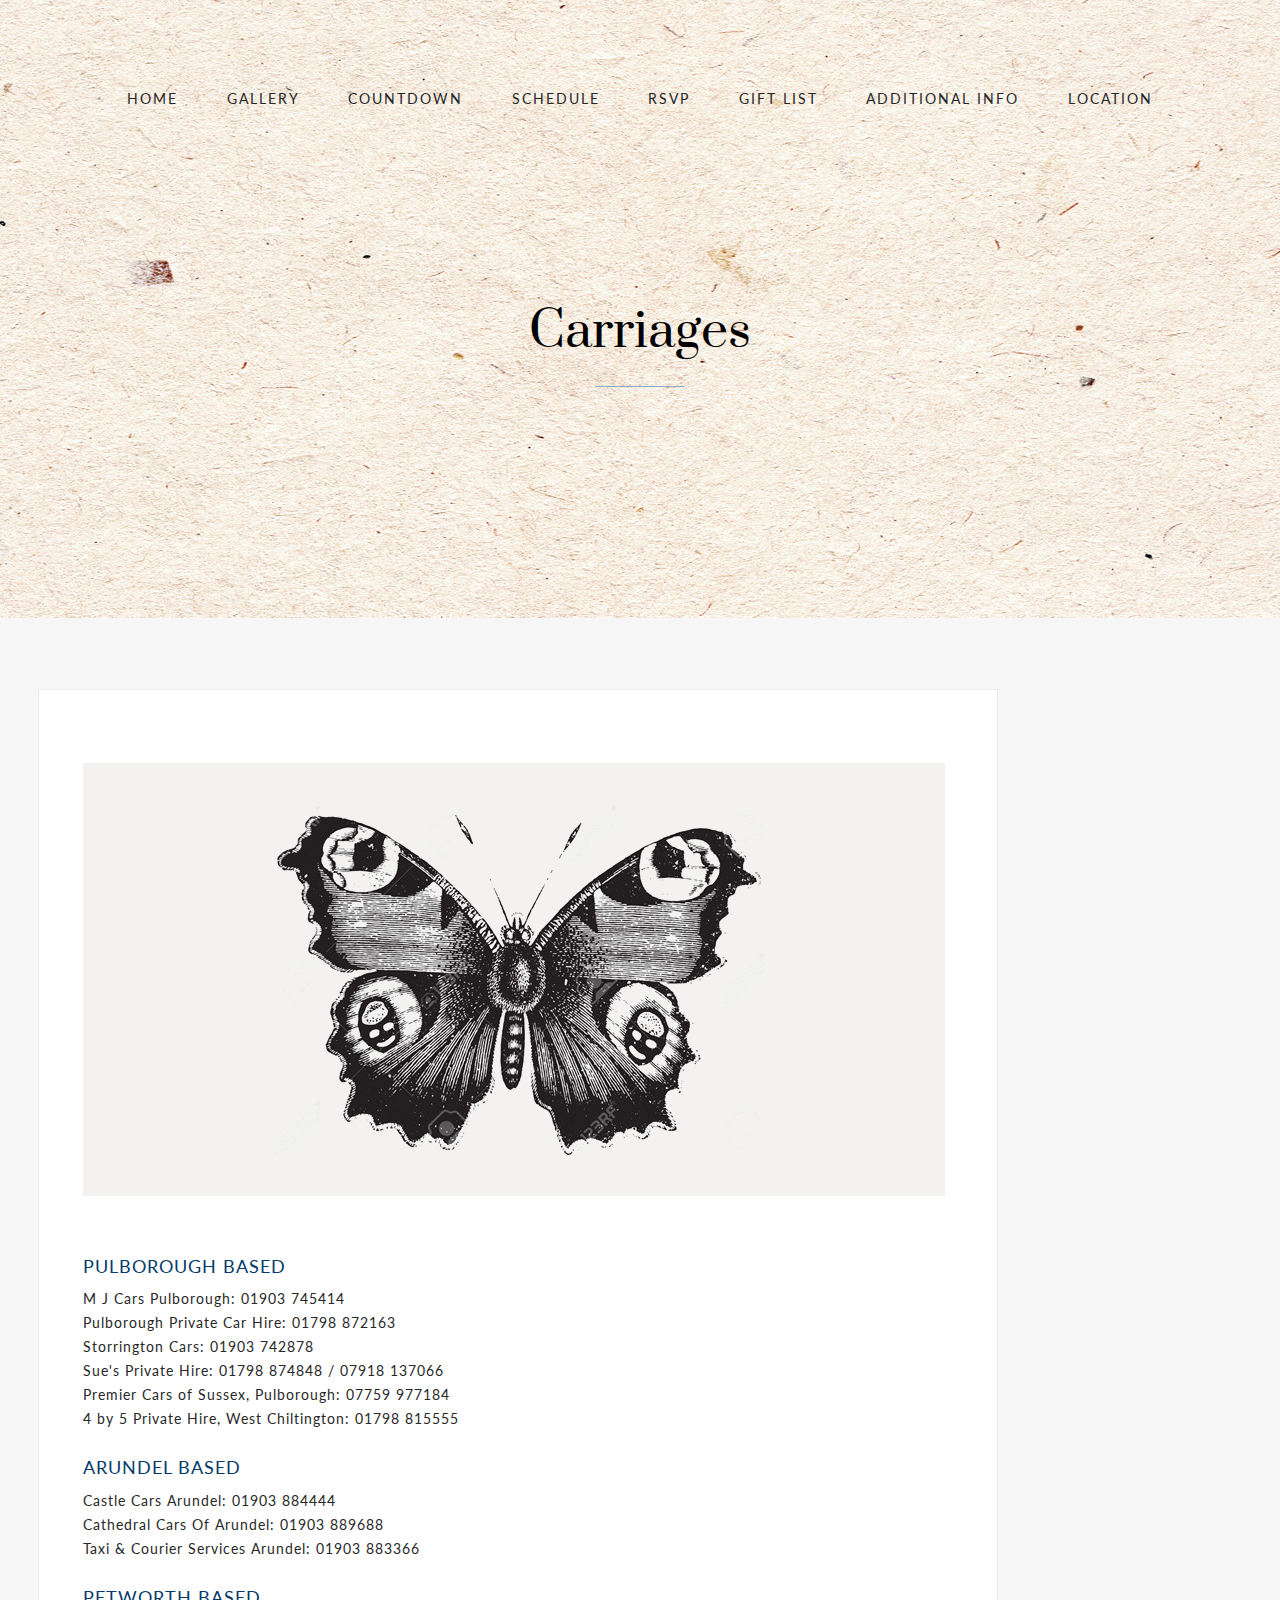
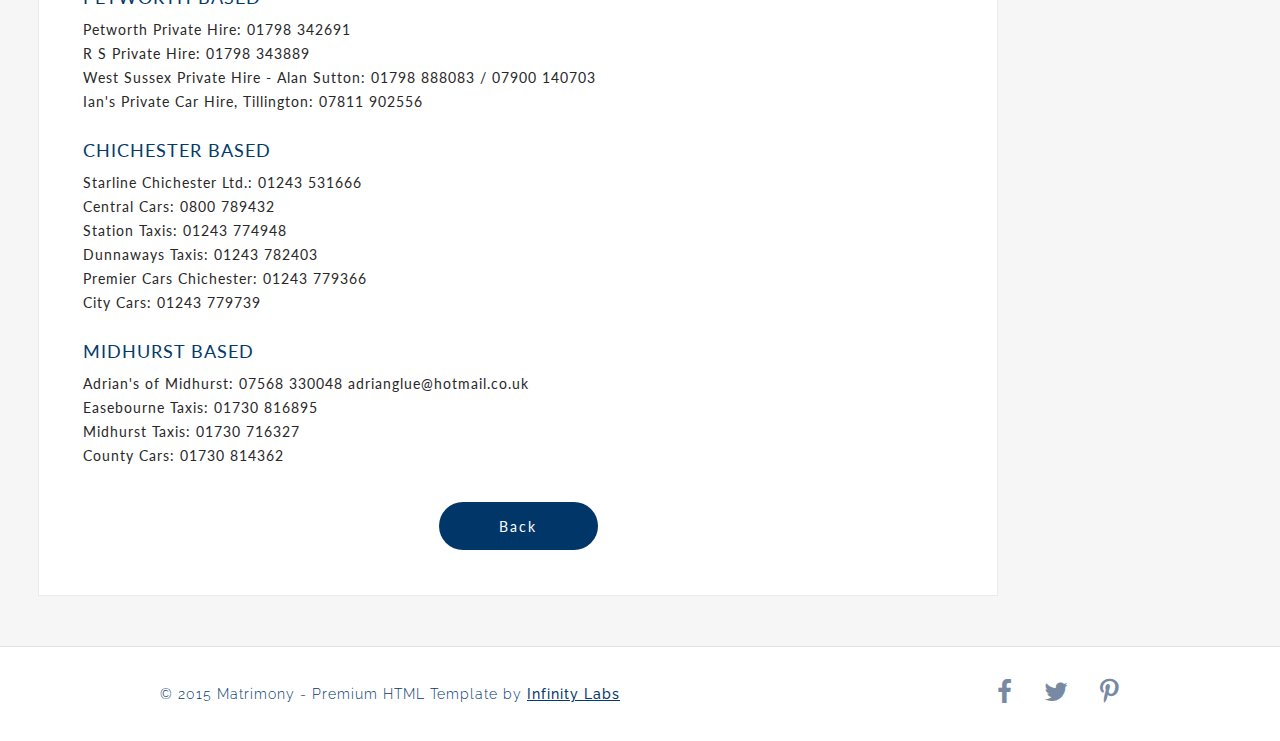
<file: carriages.html>
<!DOCTYPE html>
<html lang="en">
<head>
	<meta charset="UTF-8">
	<meta name="viewport" content="width=device-width">
	<title>Carriages</title>
	<link rel="stylesheet" href="css/normalize.css">
	<link rel="stylesheet" href="css/foundation.min.css">
	<link rel="stylesheet" href="http://maxcdn.bootstrapcdn.com/font-awesome/4.3.0/css/font-awesome.min.css">
	<link rel="stylesheet" href="css/style.css">
	<script src="js/vendor/modernizr.js"></script>
	<script src="js/vendor/jquery-1.11.1.min.js"></script>
</head>
<body class="single">
	
	<!-- Mobile navigation -->
	<nav class="mobile-nav-menu">
		<a class="mobile-logo" href="index.html">Accomodation</a>
		<a class="mobile-menu-btn" href="#"><span></span></a>
		<div class="mobile-menu-container"></div>
	</nav><!-- End .mobile-nav-menu -->
	
	<!-- Header -->
	<header class="default">
		<nav>
			<ul>
				<li><a title="The Couple" href="index.html#top">Home</a></li>
				<li><a title="Gallery" href="index.html#bridesmaid-gallery">Gallery</a></li>
				<li><a title="Countdown" href="index.html#countdown">Countdown</a></li>
                <li><a title="Schedule &amp; RSVP" href="index.html#schedule">Schedule</a></li>
                <li><a title="Schedule &amp; RSVP" href="#rsvp">RSVP</a></li>
				<li><a title="Gift List" href="index.html#giftlist">Gift List</a></li>
				<li><a title="Additional Info" href="index.html#recent-posts">Additional Info</a></li>
				<li><a title="Location" href="index.html#location">Location</a></li>
			</ul>
				
            
	  </nav>
		<h1><font style="color:#000;">Carriages</font></h1>
	</header>
	
	<!-- Main content -->
	<div class="container">
		<article class="single-post">
			<img src="img/carriages_big.jpg" alt="">
			<h4>           
            Pulborough based</h4>
<p>M J Cars Pulborough: 01903 745414<br>
Pulborough Private Car Hire:
 01798 872163<br>
Storrington Cars: 01903 742878<br>
Sue's Private Hire: 01798 874848 / 07918 137066<br>
Premier Cars of Sussex, Pulborough: 07759 977184<br>
4 by 5 Private Hire, West Chiltington: 01798 815555</p>

<h4>Arundel based</h4>
<p>Castle Cars Arundel: 01903 884444<br>
Cathedral Cars Of Arundel: 01903 889688<br>
Taxi & Courier Services Arundel: 01903 883366</p>

<h4>Petworth based</h4> 
<p>Petworth Private Hire: 01798 342691<br>
R S Private Hire: 01798 343889<br>
West Sussex Private Hire - Alan Sutton: 01798 888083 / 07900 140703<br>
Ian's Private Car Hire, Tillington: 07811 902556 </p>

<h4>Chichester based</h4>
<p>Starline Chichester Ltd.: 01243 531666<br>
Central Cars: 0800 789432<br>
Station Taxis: 01243 774948<br>
Dunnaways Taxis: 01243 782403<br>
Premier Cars Chichester: 01243 779366<br>
City Cars: 01243 779739</p>

<h4>Midhurst based</h4>
<p>Adrian's of Midhurst: 07568 330048 adrianglue@hotmail.co.uk<br>
Easebourne Taxis: 01730 816895<br>
Midhurst Taxis: 01730 716327<br>
County Cars: 01730 814362</p>
<a href="index.html#recent-posts"><input id="rsvp-submit" class="button" type="submit" value="Back" name="rsvp_submit"></a>
		</article>
		<!-- End .single-post -->
		
		</div><!-- End .container -->

	<footer>
		<p>
			&copy; 2015 Matrimony - Premium HTML Template by <a title="" href="http://infinitylabs.ca" target="_blank">Infinity Labs</a>
			<span class="social-icons">
				<a title="Like us on Facebook" href="https://www.facebook.com/" target="_blank"><i class="fa fa-facebook fa-2x"></i></a>
				<a title="Follow us on Twitter" href="https://twitter.com/" target="_blank"><i class="fa fa-twitter fa-2x"></i></a>
				<a title="We're on Pinterest" href="https://www.pinterest.com/" target="_blank"><i class="fa fa-pinterest-p fa-2x"></i></a>
			</span>
		</p>
	</footer>
	
	<script src="js/foundation.min.js"></script>
	<script src="js/plugins.js"></script>
	<script src="js/scripts.js"></script>

	<script>
		jQuery(document).foundation();
	</script>
</body>
</html>
</file>
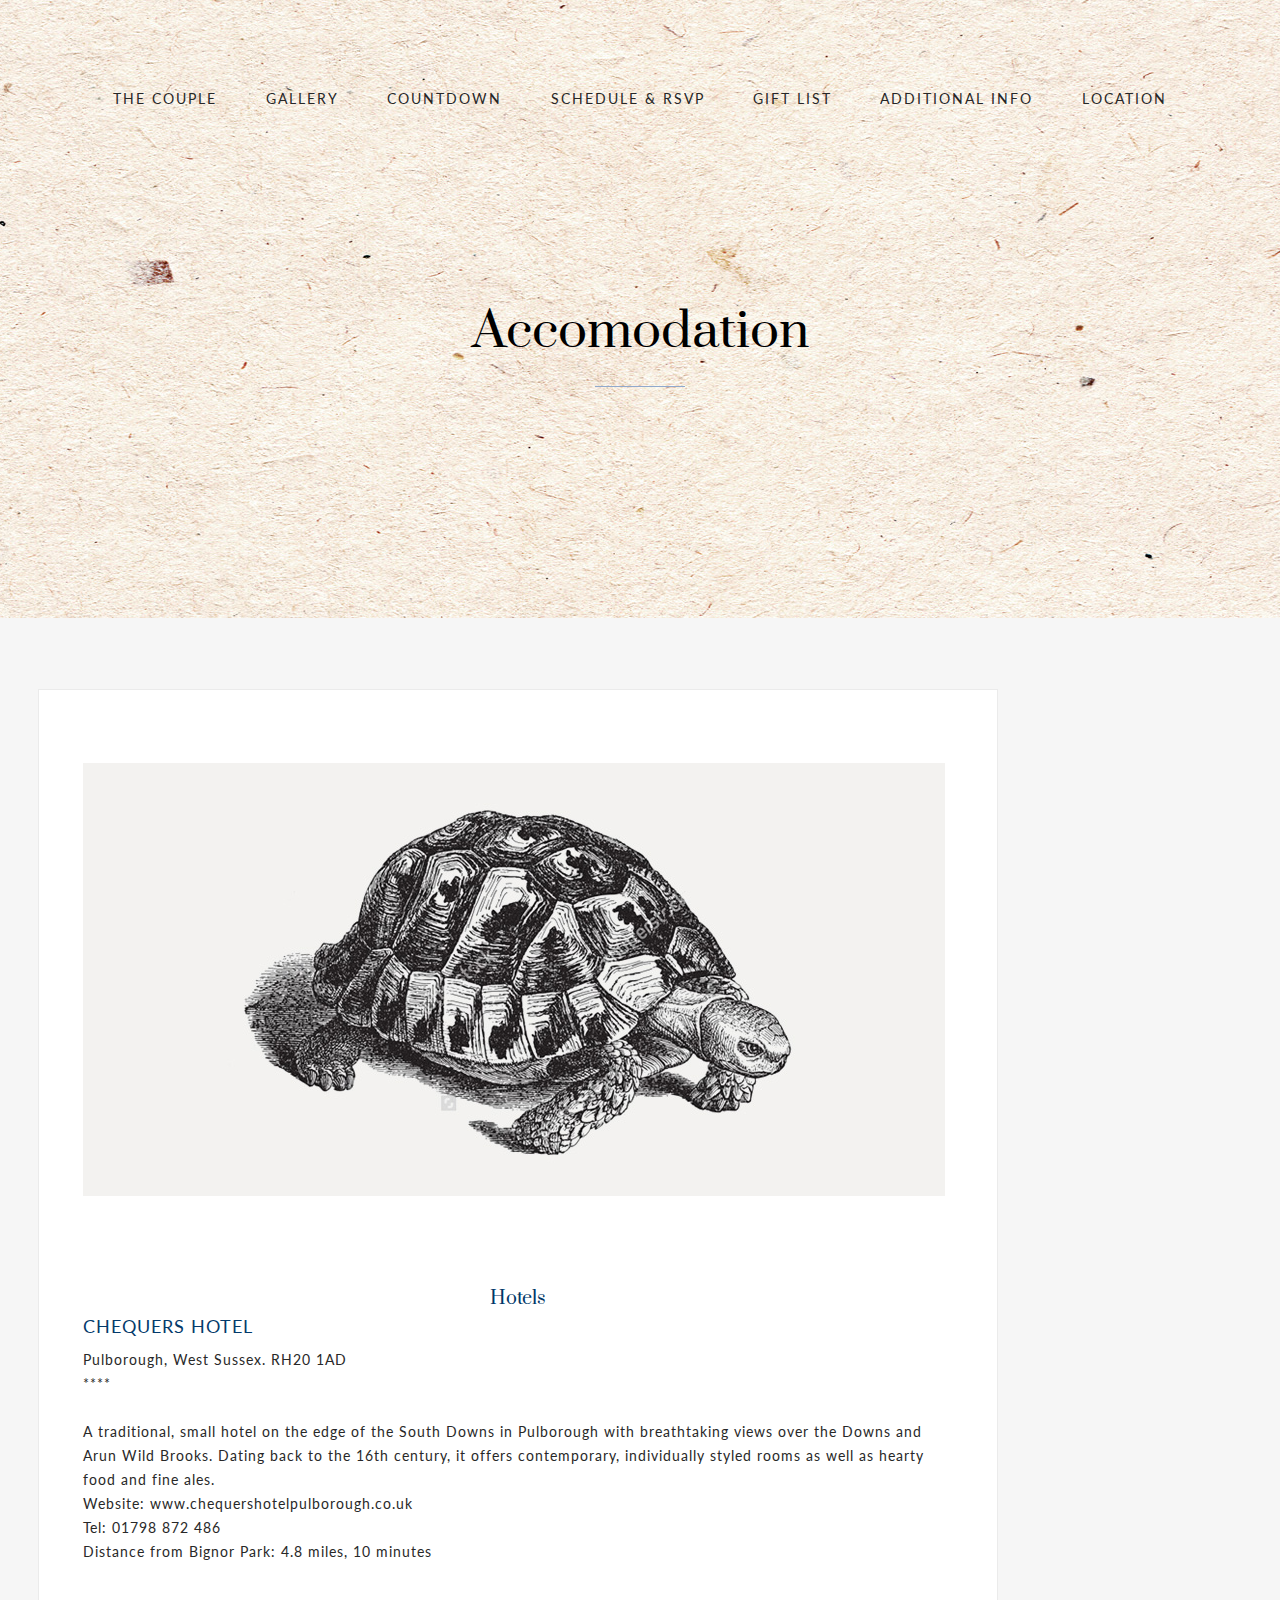
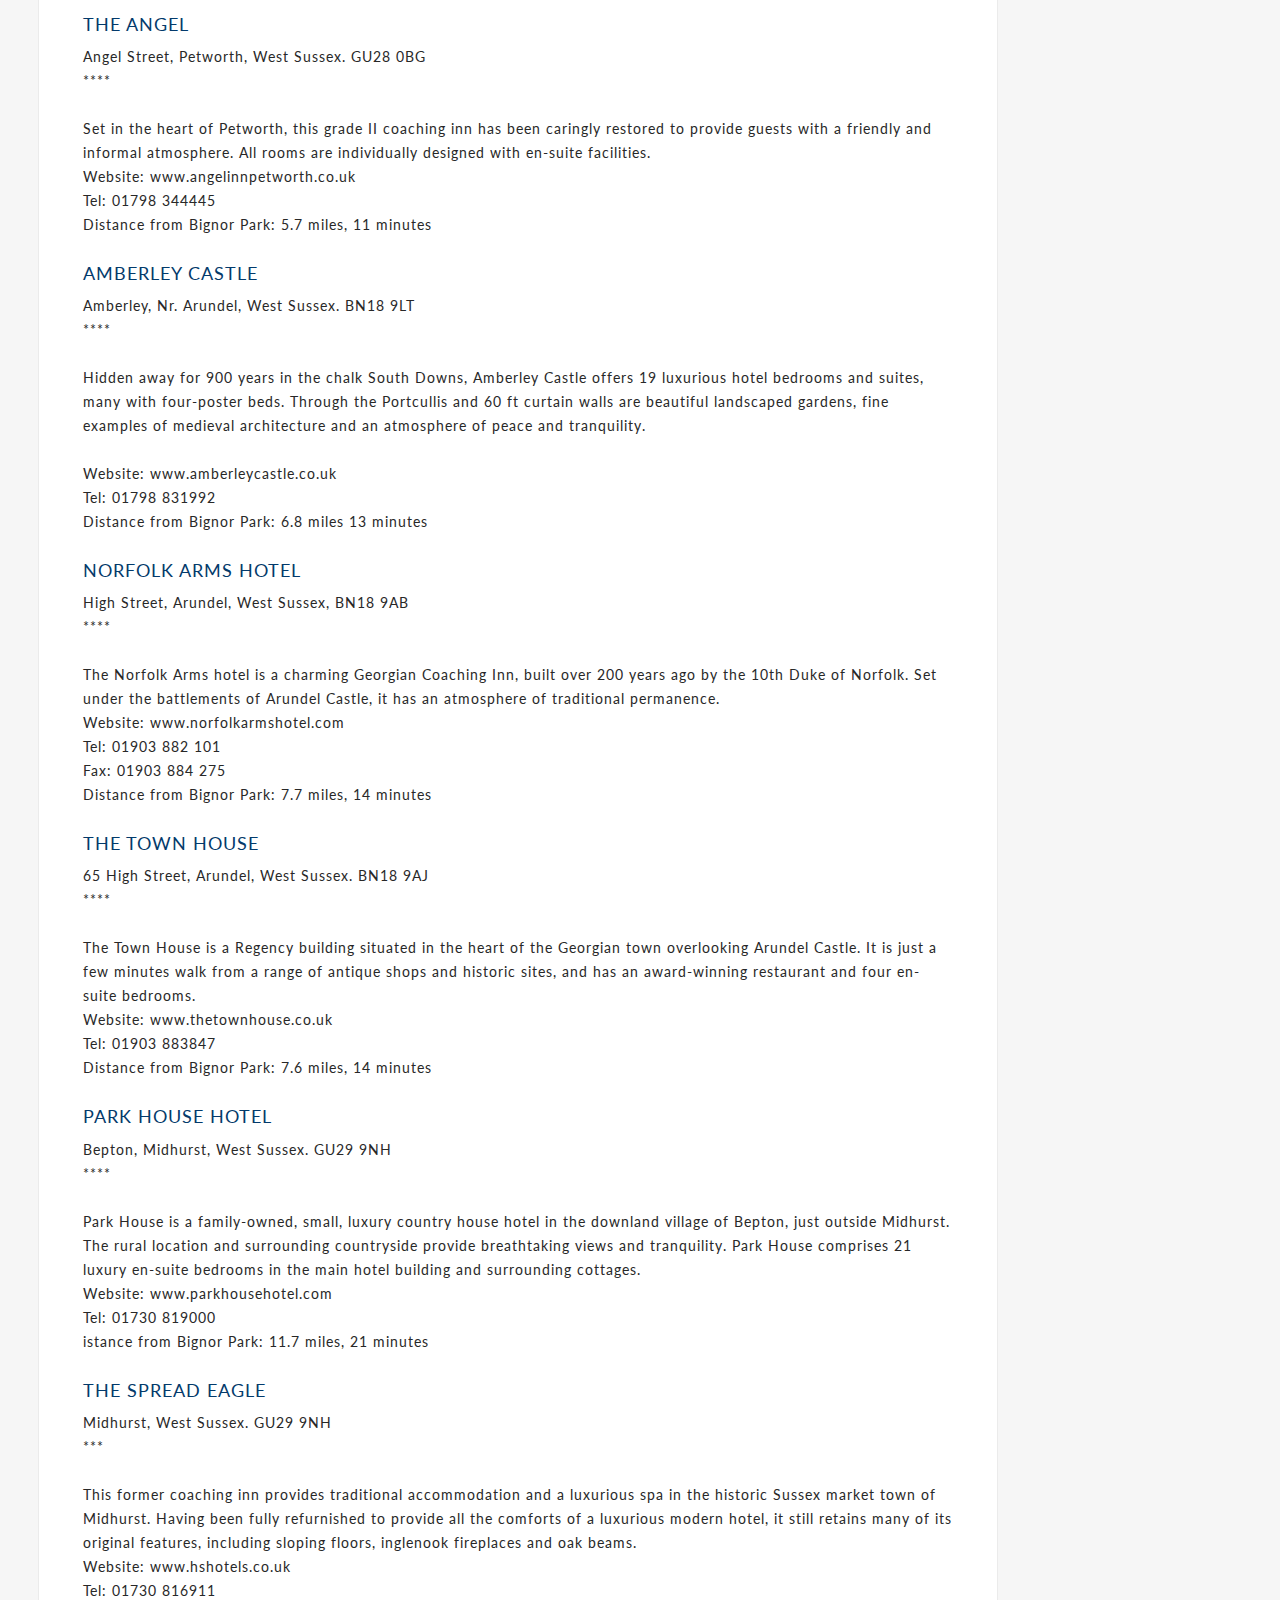
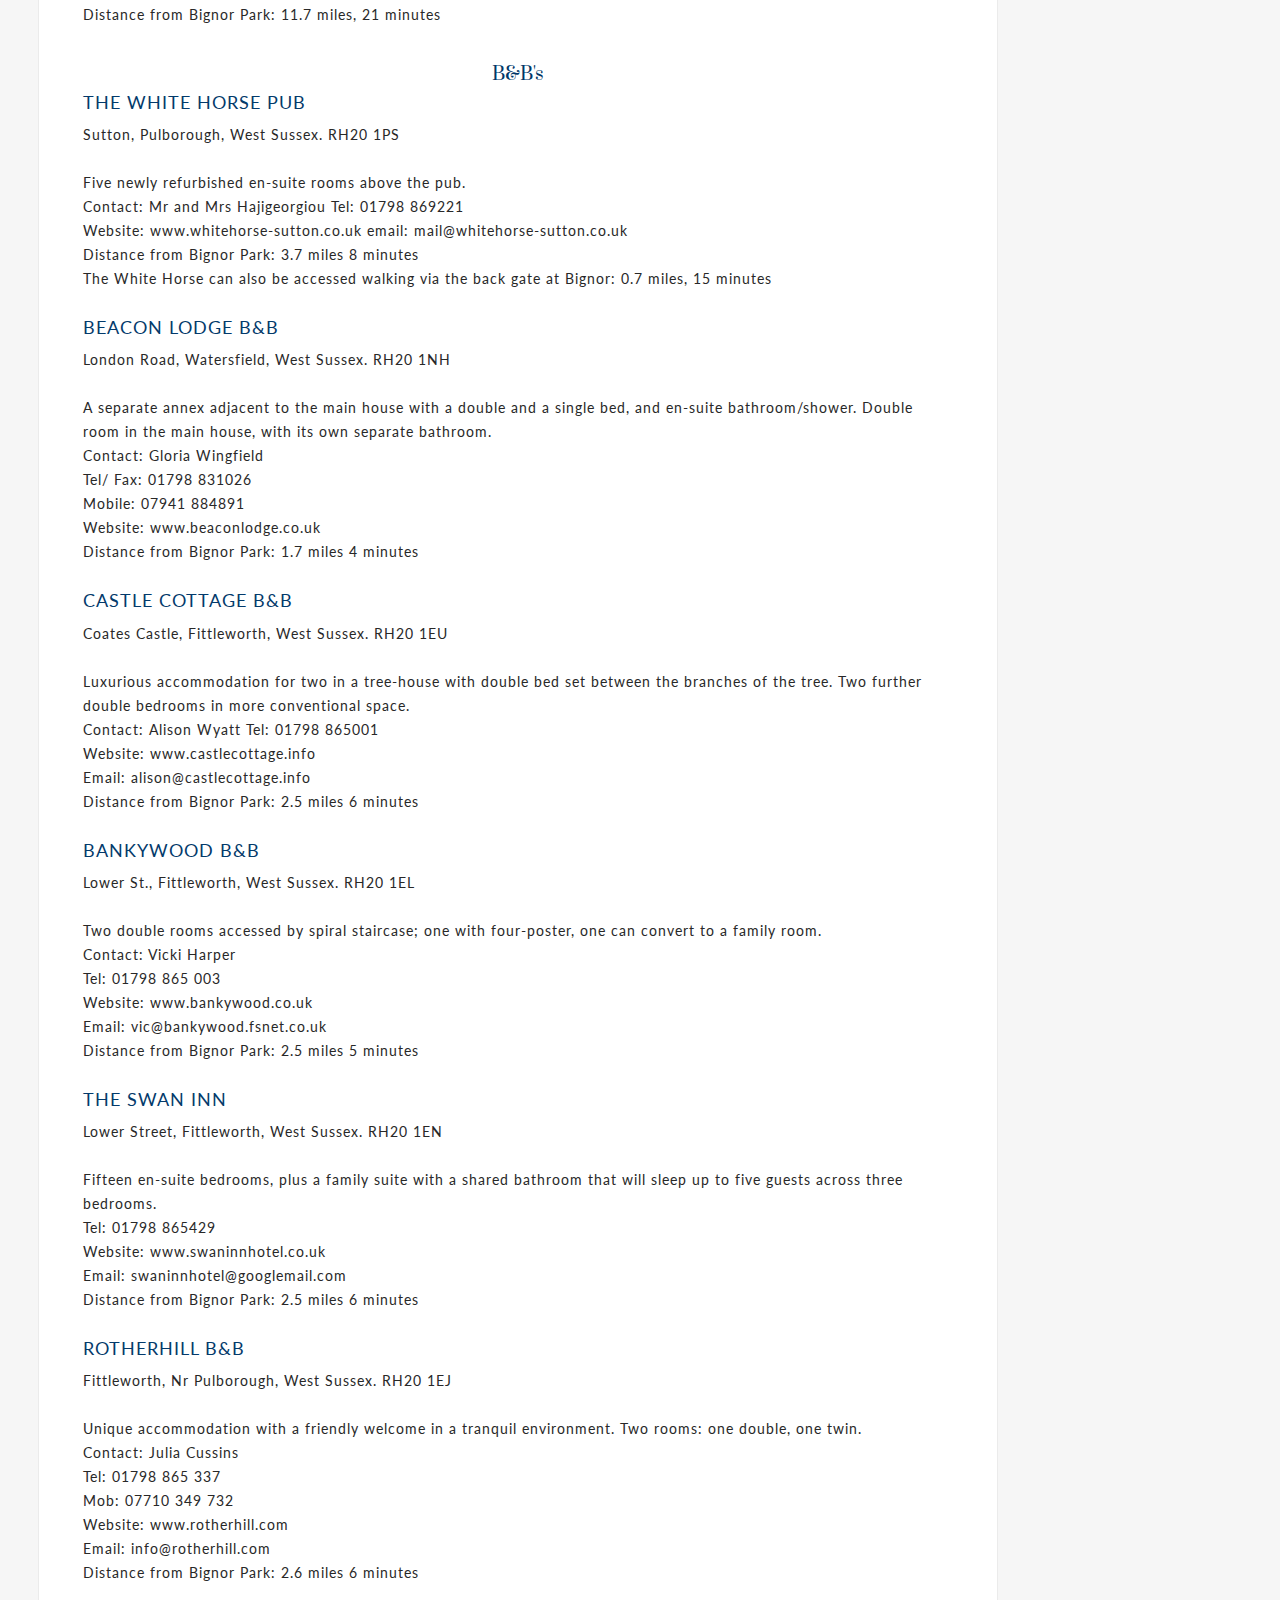
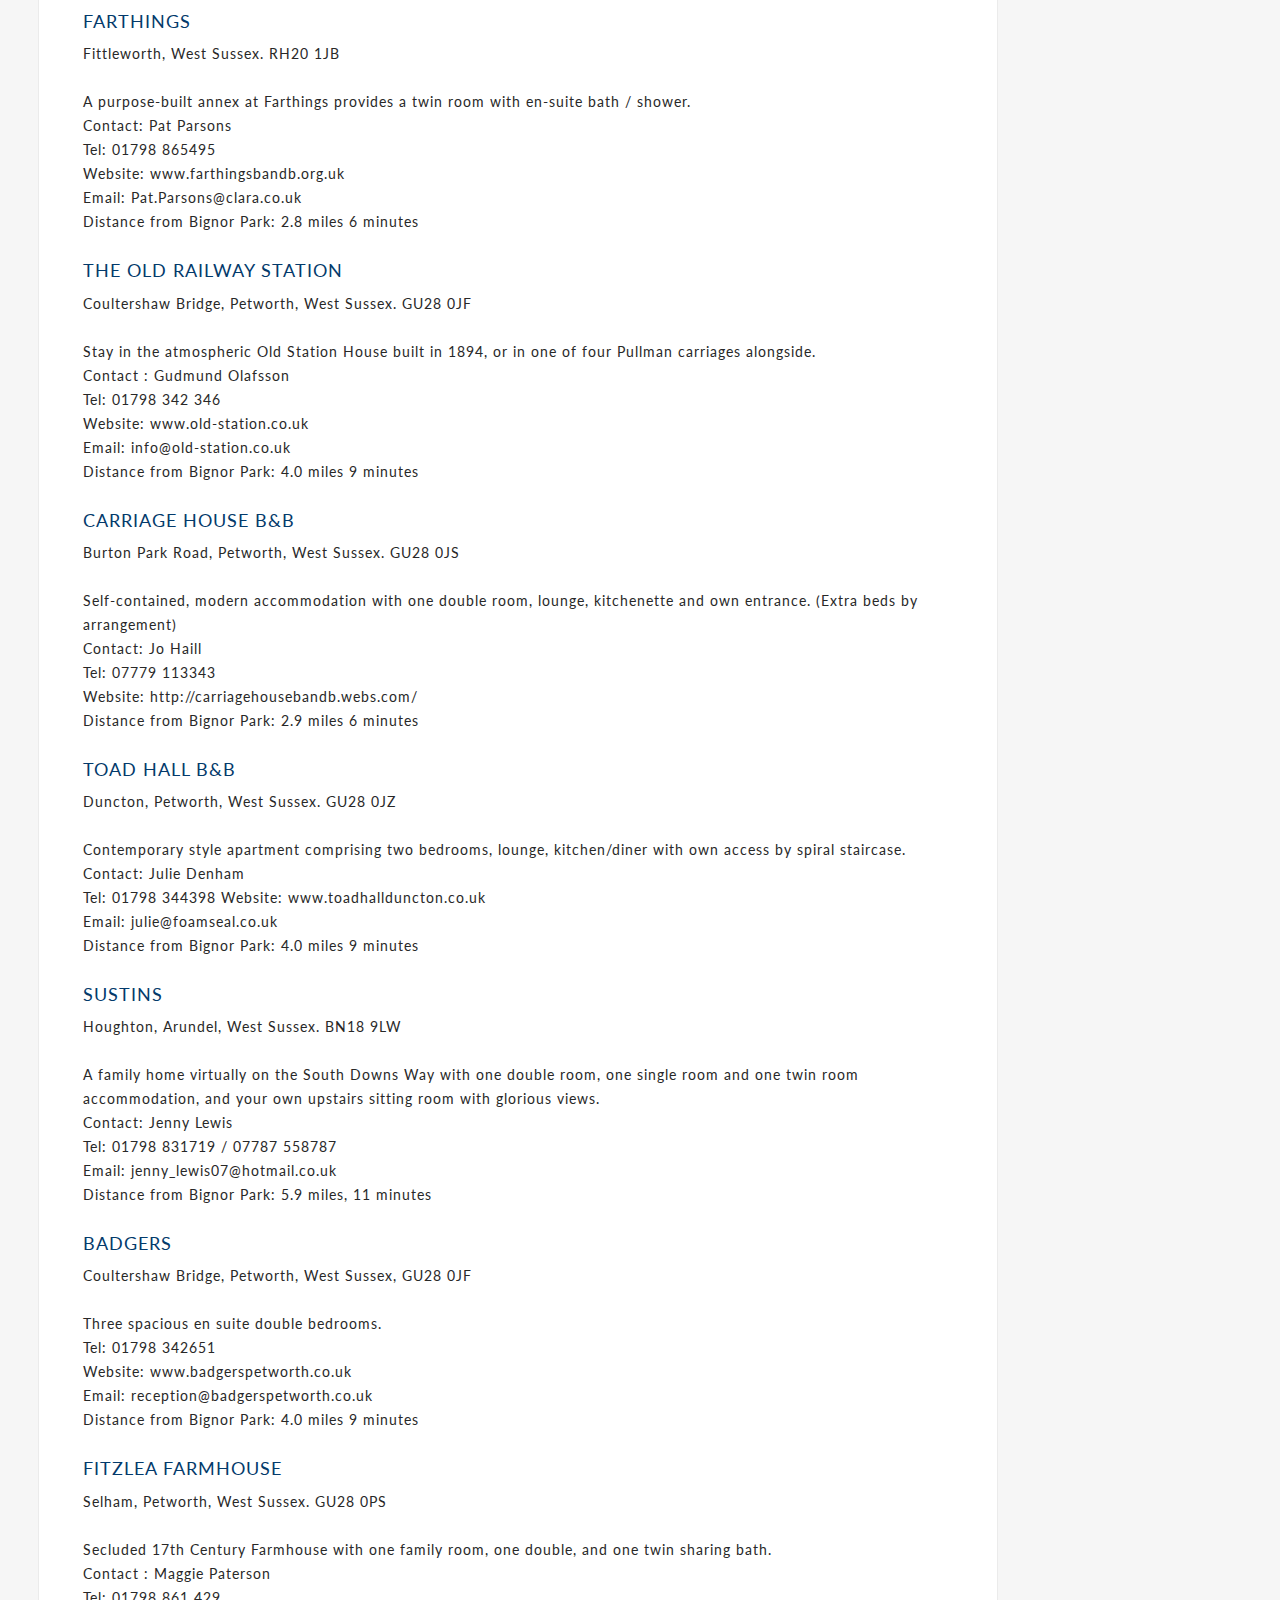
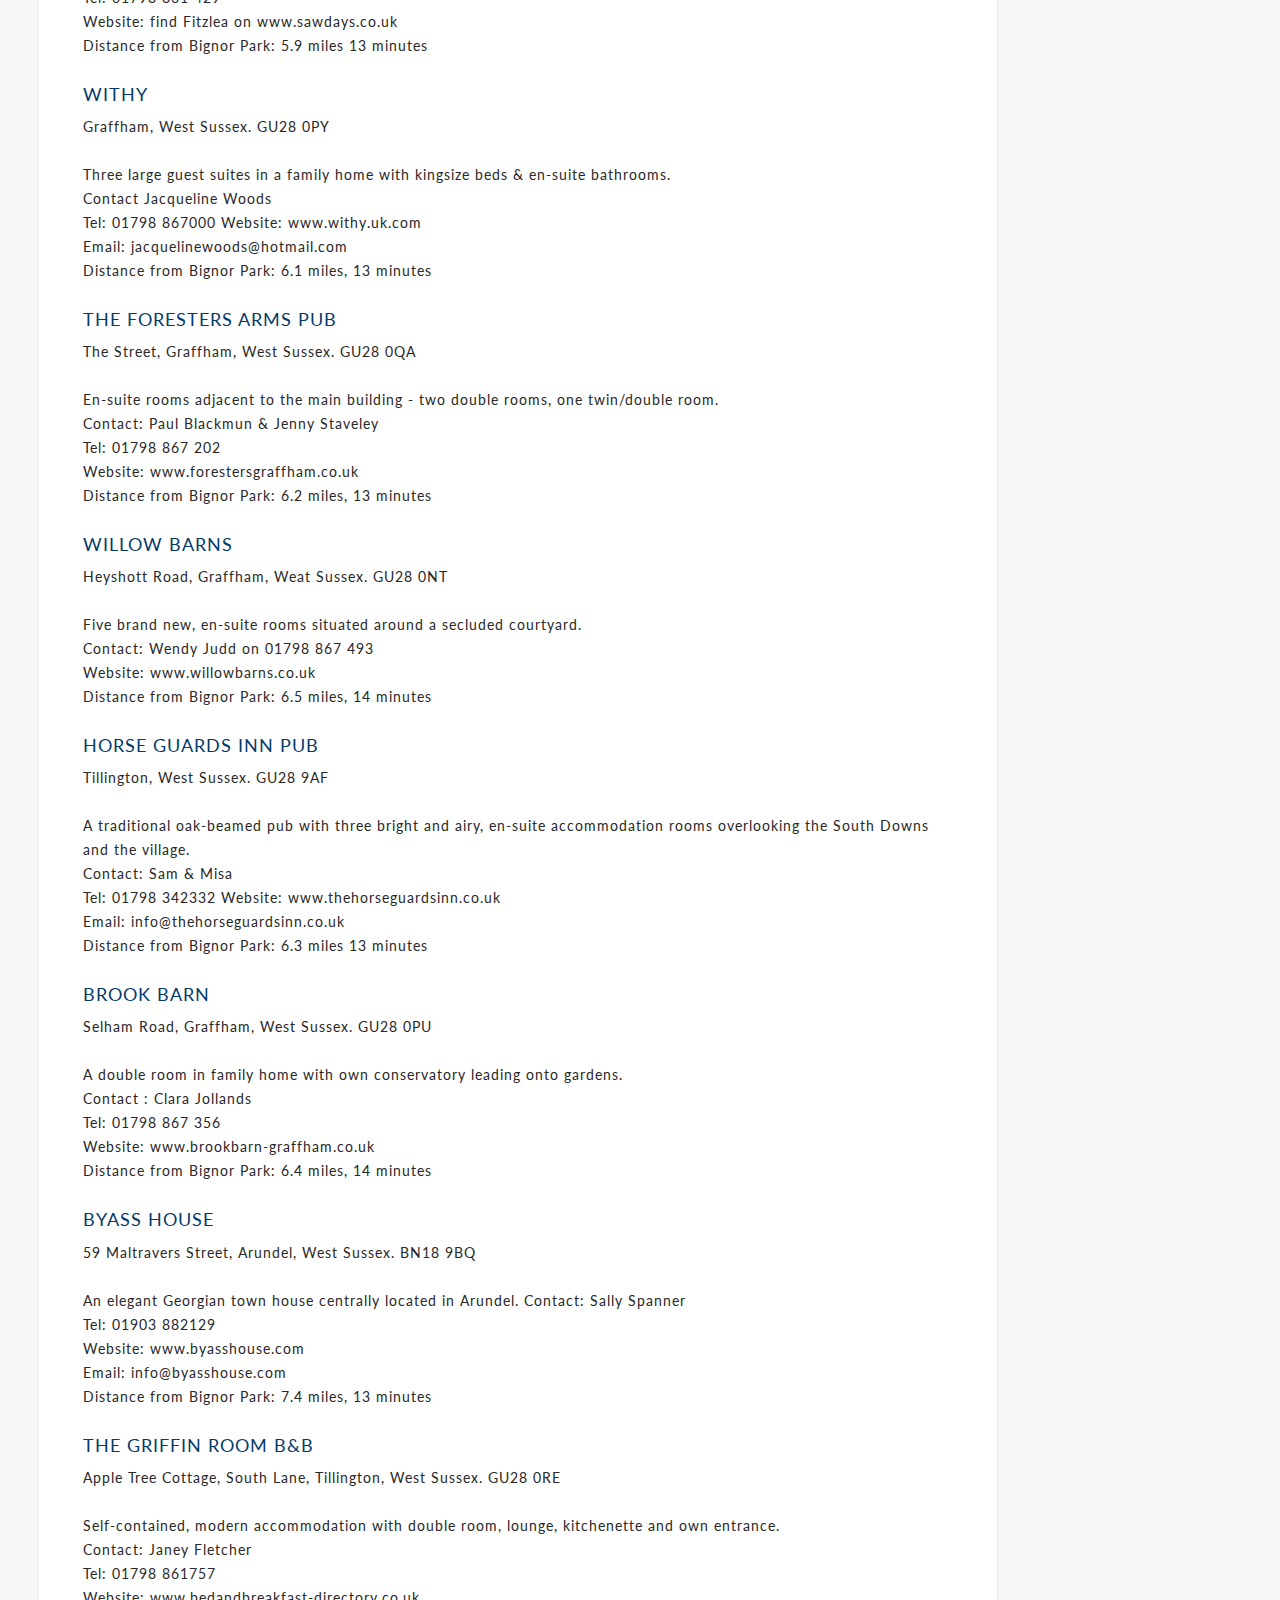
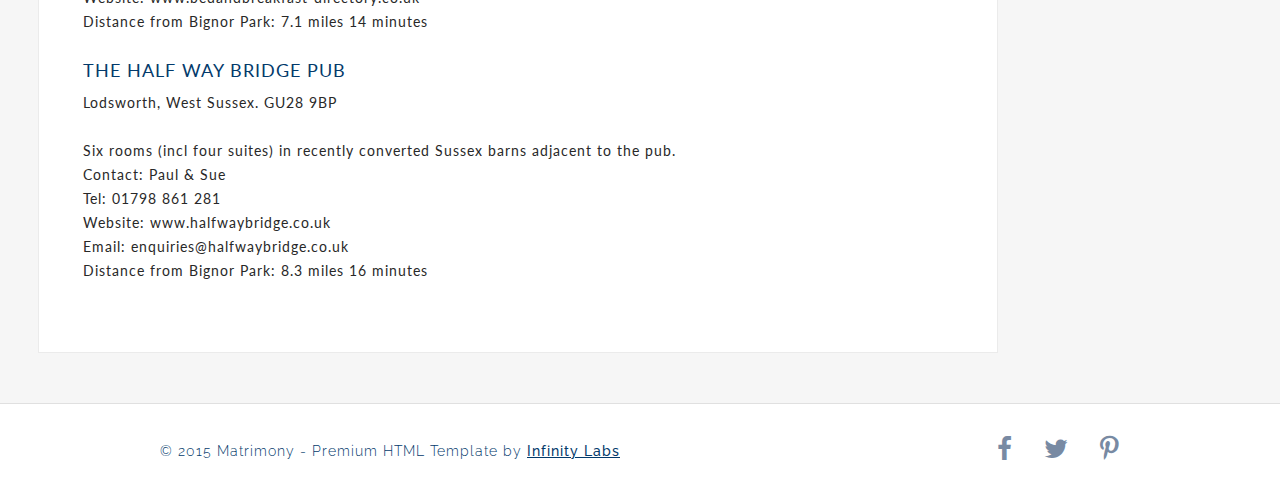
<file: single.html>
<!DOCTYPE html>
<html lang="en">
<head>
	<meta charset="UTF-8">
	<meta name="viewport" content="width=device-width">
	<title>Blog | Matrimony HTML Template</title>
	<link rel="stylesheet" href="css/normalize.css">
	<link rel="stylesheet" href="css/foundation.min.css">
	<link rel="stylesheet" href="http://maxcdn.bootstrapcdn.com/font-awesome/4.3.0/css/font-awesome.min.css">
	<link rel="stylesheet" href="css/style.css">
	<script src="js/vendor/modernizr.js"></script>
	<script src="js/vendor/jquery-1.11.1.min.js"></script>
</head>
<body class="single">
	
	<!-- Mobile navigation -->
	<nav class="mobile-nav-menu">
		<a class="mobile-logo" href="index.html">Accomodation</a>
		<a class="mobile-menu-btn" href="#"><span></span></a>
		<div class="mobile-menu-container"></div>
	</nav><!-- End .mobile-nav-menu -->
	
	<!-- Header -->
	<header class="default">
		<nav>
			<ul>
				<li><a title="The Couple" href="index.html#top">The Couple</a></li>
				<li><a title="Gallery" href="index.html#bridesmaid-gallery">Gallery</a></li>
				<li><a title="Countdown" href="index.html#countdown">Countdown</a></li>
                <li><a title="Schedule &amp; RSVP" href="index.html#schedule">Schedule &amp; RSVP</a></li>
				<li><a title="Gift List" href="index.html#giftlist">Gift List</a></li>
				<li><a title="Additional Info" href="index.html#recent-posts">Additional Info</a></li>
				<li><a title="Location" href="index.html#location">Location</a></li>
			</ul>
				
            
	  </nav>
		<h1><font style="color:#000;">Accomodation</font></h1>
	</header>
	
	<!-- Main content -->
	<div class="container">
		<article class="single-post">
			<img src="img/acommodation_big.jpg" alt="">
			<h3>Hotels</h3>
            <h4>Chequers Hotel</h4>
            <p>Pulborough, West Sussex. RH20 1AD<br>
            ****</p>
            <p>A traditional, small hotel on the edge of the South Downs in Pulborough with breathtaking views over the Downs and Arun Wild Brooks. Dating back to the 16th century, it offers contemporary, individually styled rooms as well as hearty food and fine ales.<br>
              Website: www.chequershotelpulborough.co.uk<br>
              Tel: 01798 872 486 <br>
              Distance from Bignor Park: 4.8 miles, 10 minutes<br>
  <br>
            </p>
            <h4>The Angel</h4>
            <p>Angel Street, Petworth, West Sussex. GU28 0BG<br>
            ****</p>
            <p>Set in the heart of Petworth, this grade II coaching inn has been caringly restored to provide guests with a friendly and informal atmosphere.  All rooms are individually designed with en-suite facilities. <br>
              Website: www.angelinnpetworth.co.uk <br>
              Tel: 01798 344445<br>
              Distance from Bignor Park: 5.7 miles, 11 minutes</p>
              
            <h4>Amberley Castle</h4>
            <p>Amberley, Nr. Arundel, West Sussex. BN18 9LT<br>
            ****</p>
            <p>Hidden away for 900 years in the chalk South Downs, Amberley Castle offers 19 luxurious hotel bedrooms and suites, many with four-poster beds. Through the Portcullis and 60 ft curtain walls are beautiful landscaped gardens, fine examples of medieval architecture and an atmosphere of peace and tranquility.</p>
            <p>Website: www.amberleycastle.co.uk<br>
              Tel: 01798 831992<br>
              Distance from Bignor Park: 6.8 miles 13 minutes</p>
              
              <h4>Norfolk Arms Hotel</h4>
              <p>High Street, 
              Arundel, 
              West Sussex, 
              BN18 9AB<br> ****</p>
              <p>The Norfolk Arms hotel is a charming Georgian Coaching Inn, built over 200 years ago by the 10th Duke of Norfolk. Set under the battlements of Arundel Castle, it has an atmosphere of traditional permanence.<br>
              Website: www.norfolkarmshotel.com<br>
              Tel: 01903 882 101<br>
              Fax: 01903 884 275<br>
              
              Distance from Bignor Park: 7.7 miles, 14 minutes</p>
              
              <h4>The Town House</h4>
              
              <p>65 High Street, Arundel, West Sussex. BN18 9AJ<br> ****</p>
             <p> The Town House is a Regency building situated in the heart of the Georgian town overlooking Arundel Castle. It is just a few minutes walk from a range of antique shops and historic sites, and has an award-winning restaurant and four en-suite bedrooms.<br>
              Website: www.thetownhouse.co.uk <br>
              Tel: 01903 883847<br>
              Distance from Bignor Park: 7.6 miles, 14 minutes</p>
              
              <h4>Park House Hotel</h4>
              
              <p>Bepton, Midhurst, West Sussex. GU29 9NH<br> ****</p>
              <p>Park House is a family-owned, small, luxury country house hotel in the downland village of Bepton, just outside Midhurst. The rural location and surrounding countryside provide breathtaking views and tranquility. Park House comprises 21 luxury en-suite bedrooms in the main hotel building and surrounding cottages.<br>
              Website: www.parkhousehotel.com <br>
              Tel: 01730 819000 <br>
              istance from Bignor Park: 11.7 miles, 21 minutes</p>
              
              <h4>The Spread Eagle</h4>
              
              <p>Midhurst, West Sussex. GU29 9NH <br>***</p>
              <p>
              This former coaching inn provides traditional accommodation and a luxurious spa in the historic Sussex market town of Midhurst. Having been fully refurnished to provide all the comforts of a luxurious modern hotel, it still retains many of its original features, including sloping floors, inglenook fireplaces and oak beams. <br>
              Website: www.hshotels.co.uk <br>
              Tel: 01730 816911<br>
              Distance from Bignor Park: 11.7 miles, 21 minutes</p>
              
              
              
              <h3>B&amp;B's</h3>
              
              <h4>The White Horse Pub</h4>
              
              <p>Sutton, Pulborough, West Sussex. RH20 1PS</p>
             <p>Five newly refurbished en-suite rooms above the pub.<br>
              Contact: Mr and Mrs Hajigeorgiou Tel: 01798 869221<br>
              Website: www.whitehorse-sutton.co.uk email: mail@whitehorse-sutton.co.uk<br>
              Distance from Bignor Park: 3.7 miles 8 minutes<br>
              The White Horse can also be accessed walking via the back gate at Bignor: 0.7 miles, 15 minutes</p>
              
              <h4>Beacon Lodge B&amp;B</h4>
              
              <p>London Road, Watersfield, West Sussex. RH20 1NH </p>
              
             <p> A separate annex adjacent to the main house with a double and a single bed, and en-suite bathroom/shower. Double room in the main house, with its own separate bathroom.<br>
              Contact: Gloria Wingfield<br>Tel/ Fax: 01798 831026<br>Mobile: 07941 884891<br>
              Website: www.beaconlodge.co.uk<br>
              Distance from Bignor Park: 1.7 miles 4 minutes</p>
              
              <h4>Castle Cottage B&amp;B</h4>
              
              <p>Coates Castle, Fittleworth, West Sussex. RH20 1EU </p>
              <p>Luxurious accommodation for two in a tree-house with double bed set between the branches of the tree. Two further double bedrooms in more conventional space.  <br>
              Contact: Alison Wyatt Tel: 01798 865001<br>
              Website: www.castlecottage.info <br>
              Email: alison@castlecottage.info <br>
              Distance from Bignor Park: 2.5 miles 6 minutes</p>
              
              <h4>Bankywood B&amp;B</h4>
              
              <p>Lower St., Fittleworth, West Sussex. RH20 1EL </p>
              
              <p>Two double rooms accessed by spiral staircase; one with four-poster, one can convert to a family room.<br>
              Contact: Vicki Harper<br> Tel: 01798 865 003<br> 
              Website: www.bankywood.co.uk <br>
              Email: vic@bankywood.fsnet.co.uk <br>
              Distance from Bignor Park: 2.5 miles 5 minutes</p>
              
              <h4>The Swan Inn</h4>
              
              <p>Lower Street, Fittleworth, West Sussex. RH20 1EN</p>
              <p>Fifteen en-suite bedrooms, plus a family suite with a shared bathroom that will sleep up to five guests across three bedrooms.<br>
              Tel: 01798 865429<br>
              Website: www.swaninnhotel.co.uk<br>
              Email: swaninnhotel@googlemail.com<br>
              Distance from Bignor Park: 2.5 miles 6 minutes</p>
              
              <h4>Rotherhill B&amp;B</h4>
              
              <p>Fittleworth,
              Nr Pulborough,
              West Sussex.
              RH20 1EJ</p>
              <p>Unique accommodation with a friendly welcome in a tranquil environment. Two rooms: one double, one twin.<br>
              Contact: Julia Cussins<br> Tel: 01798 865 337<br>
              
              Mob: 07710 349 732<br>
              
              
              Website: www.rotherhill.com <br>
              Email: info@rotherhill.com<br>
              Distance from Bignor Park: 2.6 miles 6 minutes</p>
              
              <h4>Farthings</h4>
              
              <p>Fittleworth, West Sussex. RH20 1JB </p>
             <p> A purpose-built annex at Farthings provides a twin room with en-suite bath / shower. <br>
              Contact: Pat Parsons<br> Tel: 01798 865495 <br>
              Website: www.farthingsbandb.org.uk <br>
              Email: Pat.Parsons@clara.co.uk <br>
              Distance from Bignor Park: 2.8 miles 6 minutes</p>
              
             <h4>The Old Railway Station</h4>
              
              <p>Coultershaw Bridge, Petworth, West Sussex. GU28 0JF </p>
              <p>Stay in the atmospheric Old Station House built in 1894, or in one of four Pullman carriages alongside. <br>
              Contact : Gudmund Olafsson<br> Tel: 01798 342 346 <br>
              Website: www.old-station.co.uk <br>
              Email: info@old-station.co.uk<br>
              Distance from Bignor Park: 4.0 miles 9 minutes</p>
              
             <h4> Carriage House B&amp;B</h4>
              
              <p>Burton Park Road, Petworth, West Sussex. GU28 0JS </p>
              <p>Self-contained, modern accommodation with one double room, lounge, kitchenette and own entrance. (Extra beds by arrangement) <br>
              Contact: Jo Haill<br> Tel: 07779 113343 <br>
              Website:  http://carriagehousebandb.webs.com/ <br>
              Distance from Bignor Park: 2.9 miles 6 minutes</p>
              
              <h4>Toad Hall B&amp;B</h4>
              
              <p>Duncton, Petworth, West Sussex. GU28 0JZ </p>
              <p>Contemporary style apartment comprising two bedrooms, lounge, kitchen/diner with own access by spiral staircase. <br>
              Contact: Julie Denham <br>Tel: 01798 344398 
              Website: www.toadhallduncton.co.uk <br>
              Email: julie@foamseal.co.uk <br>
              Distance from Bignor Park: 4.0 miles 9 minutes</p>
              
              <h4>Sustins</h4>
              
             <p> Houghton, Arundel, West Sussex. BN18 9LW</p>
              <p>A family home virtually on the South Downs Way with one double room, one single room and one twin room accommodation, and your own upstairs sitting room with glorious views. <br>
              Contact: Jenny Lewis<br> Tel: 01798 831719 / 07787 558787<br>
              Email: jenny_lewis07@hotmail.co.uk<br>
              Distance from Bignor Park: 5.9 miles, 11 minutes</p>
              
              <h4>Badgers</h4>
              
             <p> Coultershaw Bridge, Petworth, West Sussex, GU28 0JF</p>
              <p>Three spacious en suite double bedrooms.<br>
              Tel: 01798 342651 <br>
              Website: www.badgerspetworth.co.uk <br>
              Email: reception@badgerspetworth.co.uk<br>
              Distance from Bignor Park: 4.0 miles 9 minutes</p>
              
              <h4>Fitzlea Farmhouse</h4>
              
              <p>Selham, Petworth, West Sussex. GU28 0PS </p>
              <p>Secluded 17th Century Farmhouse with one family room, one double, and one twin sharing bath. <br>
              Contact : Maggie Paterson<br> Tel: 01798 861 429   <br>
              Website: find Fitzlea on www.sawdays.co.uk <br>
              Distance from Bignor Park: 5.9 miles 13 minutes</p>
              
              <h4>Withy</h4>
              
              <p>Graffham, West Sussex. GU28 0PY </p>
              <p>Three large guest suites in a family home with kingsize beds &amp; en-suite bathrooms. <br>
              Contact Jacqueline Woods <br>Tel: 01798 867000 
              Website: www.withy.uk.com <br>
              Email:  jacquelinewoods@hotmail.com<br>
              Distance from Bignor Park: 6.1 miles, 13 minutes</p>
              
              <h4>The Foresters Arms Pub</h4>
              
              <p>The Street, Graffham, West Sussex. GU28 0QA </p>
              <p>En-suite rooms adjacent to the main building - two double rooms, one twin/double room.<br>
              Contact: Paul Blackmun &amp; Jenny Staveley<br> Tel: 01798 867 202 <br>
              Website: www.forestersgraffham.co.uk   <br>
              Distance from Bignor Park: 6.2 miles, 13 minutes</p>
              
              <h4>Willow Barns</h4>
              
              <p>Heyshott Road, Graffham, Weat Sussex. GU28 0NT </p>
              <p>Five brand new, en-suite rooms situated around a secluded courtyard.<br>
              Contact: Wendy Judd on 01798 867 493 <br>
              Website: www.willowbarns.co.uk<br>
              Distance from Bignor Park: 6.5 miles, 14 minutes</p>
              
              <h4>Horse Guards Inn Pub</h4>
              
              <p>Tillington, West Sussex. GU28 9AF </p>
             <p> A traditional oak-beamed pub with three bright and airy, en-suite accommodation rooms overlooking the South Downs and the village.<br>
              Contact: Sam &amp; Misa <br>Tel: 01798 342332 
              Website: www.thehorseguardsinn.co.uk <br>
              Email: info@thehorseguardsinn.co.uk <br>
              Distance from Bignor Park: 6.3 miles 13 minutes</p>
              
              <h4>Brook Barn</h4>
              
              <p>Selham Road, Graffham, West Sussex.  GU28 0PU </p>
              <p>A double room in family home with own conservatory leading onto gardens.<br>
              Contact : Clara Jollands<br> Tel: 01798 867 356 <br>
              Website: www.brookbarn-graffham.co.uk <br>
              Distance from Bignor Park: 6.4 miles, 14 minutes</p>
              
              <h4>Byass House</h4>
              
              <p>59 Maltravers Street,
              Arundel,
              West Sussex.
              BN18 9BQ</p>
              
              <p>An elegant Georgian town house centrally located in Arundel.
              Contact: Sally Spanner<br> Tel: 01903 882129<br>
              
              
              Website: www.byasshouse.com <br>
              Email: info@byasshouse.com<br>
              Distance from Bignor Park: 7.4 miles, 13 minutes</p>
              
              <h4>The Griffin Room B&amp;B</h4>
              
              <p>Apple Tree Cottage, South Lane, Tillington, West Sussex. GU28 0RE</p>
              <p>Self-contained, modern accommodation with double room, lounge, kitchenette and own entrance.<br>
              Contact: Janey Fletcher<br> Tel: 01798 861757<br>
              Website: www.bedandbreakfast-directory.co.uk<br>
              Distance from Bignor Park: 7.1 miles 14 minutes</p>
              
              <h4>The Half Way Bridge Pub</h4>
              
              <p>Lodsworth, West Sussex. GU28 9BP </p>
              <p>Six rooms (incl four suites) in recently converted Sussex barns adjacent to the pub.<br>
              Contact: Paul &amp; Sue <br>Tel: 01798 861 281 <br>
              Website: www.halfwaybridge.co.uk <br>
              Email: enquiries@halfwaybridge.co.uk <br>
              Distance from Bignor Park: 8.3 miles 16 minutes</p>
		</article>
		<!-- End .single-post -->
		
		</div><!-- End .container -->

	<footer>
		<p>
			&copy; 2015 Matrimony - Premium HTML Template by <a title="" href="http://infinitylabs.ca" target="_blank">Infinity Labs</a>
			<span class="social-icons">
				<a title="Like us on Facebook" href="https://www.facebook.com/" target="_blank"><i class="fa fa-facebook fa-2x"></i></a>
				<a title="Follow us on Twitter" href="https://twitter.com/" target="_blank"><i class="fa fa-twitter fa-2x"></i></a>
				<a title="We're on Pinterest" href="https://www.pinterest.com/" target="_blank"><i class="fa fa-pinterest-p fa-2x"></i></a>
			</span>
		</p>
	</footer>
	
	<script src="js/foundation.min.js"></script>
	<script src="js/plugins.js"></script>
	<script src="js/scripts.js"></script>

	<script>
		jQuery(document).foundation();
	</script>
</body>
</html>
</file>
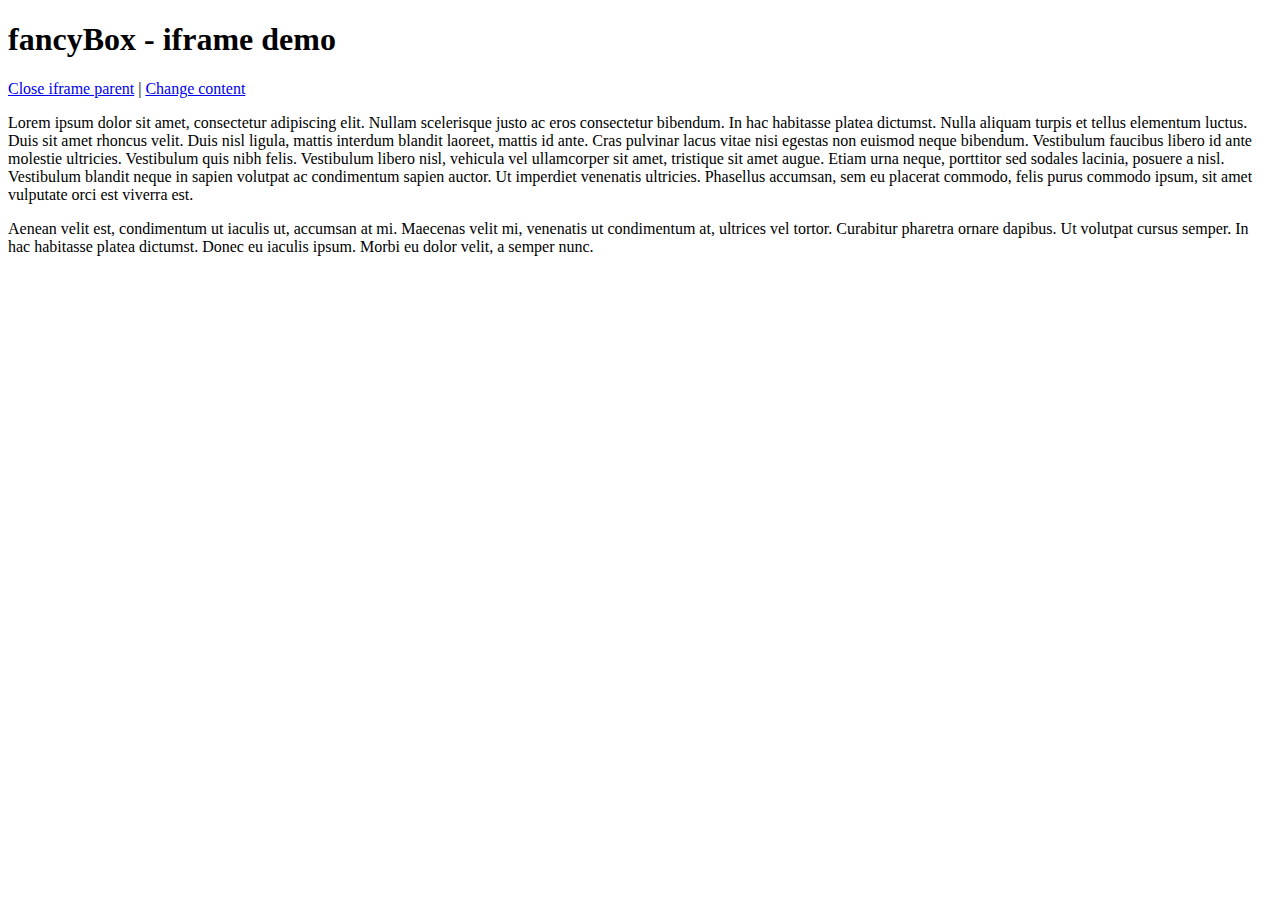
<file: js/vendor/fancybox/demo/iframe.html>
<!DOCTYPE html>
<html>
<head>
	<title>fancyBox - iframe demo</title>
	<meta http-equiv="Content-Type" content="text/html; charset=UTF-8" />
</head>
<body>
	<h1>fancyBox - iframe demo</h1>

	<p>
		<a href="javascript:parent.jQuery.fancybox.close();">Close iframe parent</a>

		|

		<a href="javascript:parent.jQuery.fancybox.open({href : '1_b.jpg', title : 'My title'});">Change content</a>
	</p>

	<p>
		Lorem ipsum dolor sit amet, consectetur adipiscing elit. Nullam scelerisque justo ac eros consectetur bibendum. In hac habitasse platea dictumst. Nulla aliquam turpis et tellus elementum luctus. Duis sit amet rhoncus velit. Duis nisl ligula, mattis interdum blandit laoreet, mattis id ante. Cras pulvinar lacus vitae nisi egestas non euismod neque bibendum. Vestibulum faucibus libero id ante molestie ultricies. Vestibulum quis nibh felis. Vestibulum libero nisl, vehicula vel ullamcorper sit amet, tristique sit amet augue. Etiam urna neque, porttitor sed sodales lacinia, posuere a nisl. Vestibulum blandit neque in sapien volutpat ac condimentum sapien auctor. Ut imperdiet venenatis ultricies. Phasellus accumsan, sem eu placerat commodo, felis purus commodo ipsum, sit amet vulputate orci est viverra est.
	</p>

	<p>
		Aenean velit est, condimentum ut iaculis ut, accumsan at mi. Maecenas velit mi, venenatis ut condimentum at, ultrices vel tortor. Curabitur pharetra ornare dapibus. Ut volutpat cursus semper. In hac habitasse platea dictumst. Donec eu iaculis ipsum. Morbi eu dolor velit, a semper nunc.
	</p>
</body>
</html>
</file>
<file: css/style.css>
@import url(http://fonts.googleapis.com/css?family=Raleway:300,400,500|Prata|Lato:300,400,700);
/*--------------------------------------------------------------
>>> TABLE OF CONTENTS:
----------------------------------------------------------------
1.0 Global Styles
	1.1 Top Bar
2.0 Homepage
3.0 3D Slider
4.0 Scattered Gallery
5.0 Subpages
6.0 Animations
7.0 Media Queries
--------------------------------------------------------------*/
/*--------------------------------------------------------------
1.0 GLOBAL STYLES
--------------------------------------------------------------*/
html {
  -webkit-font-smoothing: antialiased !important;
}

h1 {
  font-family: "Prata", serif;
  color: #fff;
  font-size: 4.5rem;
  text-align: center;
  line-height: 1;
  margin-top: 18.8125rem;
  text-shadow: 0px 5px 4px rgba(16, 16, 16, 0.34);
}
h1 em {
  font-style: normal;
  color: #788aa3;
}

h2 {
  text-align: center;
  font-family: "Prata", serif;
  font-size: 1.875rem;
  color: #fff;
  position: relative;
  margin: 0;
  padding: 0;
  line-height: 1;
  padding-bottom: 2.25rem;
}
h2:after {
  content: "";
  width: 116px;
  height: 1px;
  position: absolute;
  background: #788aa3;
  left: 50%;
  bottom: 0;
  margin-left: -58px;
}

h3 {
  font-family: "Prata", serif;
  font-size: 1.125rem;
  color: #003768;
  text-align: center;
  margin-top: 2.1875rem;
  margin-bottom: 0;
}

h4, h5, h6 {
  font-family: "Lato", sans-serif;
  font-size: 1.125rem;
  font-weight: 400;
  text-transform: uppercase;
  color: #033a6b;
  letter-spacing: 1px;
}

h5 {
  font-size: 1rem;
}

h6 {
  font-size: 0.9375rem;
}

.home section {
  width: 100%;
  float: left;
}

label {
  color: #003768;
  font-family: "Raleway", "Helvetica Neue", "Helvetica", Helvetica, Arial, sans-serif;
  font-size: 0.875rem;
  letter-spacing: 1px;
  margin-bottom: 0.625rem;
}

input[type="text"],
input[type="email"],
textarea {
  width: 100%;
  height: 53px;
  border: 1px solid #bfbfbf;
  -moz-border-radius: 5px;
  -webkit-border-radius: 5px;
  border-radius: 5px;
  font-family: "Raleway", "Helvetica Neue", "Helvetica", Helvetica, Arial, sans-serif;
  font-size: 0.875rem;
  padding-left: 19px;
  padding-right: 19px;
  background: #f5f5f5;
  /* Old browsers */
  background: -moz-linear-gradient(top, #f5f5f5 0%, #ffffff 100%);
  /* FF3.6+ */
  background: -webkit-gradient(linear, left top, left bottom, color-stop(0%, #f5f5f5), color-stop(100%, #ffffff));
  /* Chrome,Safari4+ */
  background: -webkit-linear-gradient(top, #f5f5f5 0%, #ffffff 100%);
  /* Chrome10+,Safari5.1+ */
  background: -o-linear-gradient(top, #f5f5f5 0%, #ffffff 100%);
  /* Opera 11.10+ */
  background: -ms-linear-gradient(top, #f5f5f5 0%, #ffffff 100%);
  /* IE10+ */
  background: linear-gradient(to bottom, #f5f5f5 0%, #ffffff 100%);
  /* W3C */
  filter: progid:DXImageTransform.Microsoft.gradient( startColorstr='$start', endColorstr='$stop',GradientType=0 );
  /* IE6-9 */
}

textarea {
  height: 107px;
}

select {
  height: 46px;
  -moz-border-radius: 5px;
  -webkit-border-radius: 5px;
  border-radius: 5px;
}

input.button,
.round-btn {
  display: block;
  width: 159px;
  height: 48px;
  margin: 34px auto 0;
  background: #003768;
  letter-spacing: 2px;
  -moz-border-radius: 25px;
  -webkit-border-radius: 25px;
  border-radius: 25px;
  font-family: "Lato", sans-serif;
  font-size: 0.875rem;
}

.round-btn {
  color: #fff;
  text-align: center;
  width: 212px;
}

[data-abide] .error small.error,
[data-abide] span.error,
[data-abide] small.error {
  display: none;
}

.error input[type="text"],
.error input[type="email"],
.error input[type="tel"],
.error select,
.error textarea {
  border: 1px solid red;
}

.error input,
.error textarea,
.error select {
  margin-bottom: 1rem;
}

.blocking {
  position: absolute;
  top: 0;
  left: 0;
  width: 100%;
  height: 100%;
  background: rgba(255, 255, 255, 0.69);
  z-index: 2000;
  display: none;
}

/*--------------------------------------------------------------
HEADER
--------------------------------------------------------------*/
header.fixed {
  z-index: 2001;
  width: 100%;
  padding-top: 6.6875rem;
  display: none;
}
header.fixed nav {
  padding-top: 5.6875rem;
  position: fixed;
  z-index: 2001;
  background: #fff;
  background: rgba(255, 255, 255, 0.8);
  position: fixed;
  top: 0;
  left: 0;
  padding-top: 2.8125rem;
  padding-bottom: 2.8125rem;
  width: 100%;
  -webkit-transition: background 0.6s ease-in-out;
  -moz-transition: background 0.6s ease-in-out;
  -ms-transition: background 0.6s ease-in-out;
  -o-transition: background 0.6s ease-in-out;
  transition: background 0.6s ease-in-out;
}
header.fixed nav ul {
  list-style: none;
  margin: 0 0 0 -2.75rem;
  text-align: center;
  line-height: 1;
}
header.fixed nav ul li {
  display: inline-block;
}
header.fixed nav ul li a {
  font-family: "Lato", sans-serif;
  font-size: 0.875rem;
  font-weight: 400;
  text-transform: uppercase;
  color: #fff !important;
  letter-spacing: 2px;
  color: #282828 !important;
  position: relative;
  margin-left: 2.75rem;
}
header.fixed nav ul li a:hover {
  color: #fff;
}
header.fixed nav ul li a:before {
  content: "";
  width: 13px;
  height: 13px;
  background: url("../img/active-page_fixed.png") no-repeat;
  position: absolute;
  top: 2px;
  left: -20px;
  opacity: 0;
  -webkit-transition: opacity 0.3s ease-in-out;
  -moz-transition: opacity 0.3s ease-in-out;
  -ms-transition: opacity 0.3s ease-in-out;
  -o-transition: opacity 0.3s ease-in-out;
  transition: opacity 0.3s ease-in-out;
}
header.fixed nav ul li a:hover:before, header.fixed nav ul li a.active:before {
  opacity: 1;
}
header.fixed nav ul li.current-page a:before {
  opacity: 1;
}

/*--------------------------------------------------------------
FOOTER
--------------------------------------------------------------*/
footer {
  padding: 2.5rem 0;
  clear: both;
  background: #fff;
  position: relative;
  z-index: 2;
}
footer p {
  line-height: 1;
  margin: 0;
  padding: 0;
  font-family: "Raleway", "Helvetica Neue", "Helvetica", Helvetica, Arial, sans-serif;
  font-weight: 300;
  font-size: 0.875rem;
  color: #033a6b;
  max-width: 960px;
  margin: 0 auto;
  letter-spacing: 1px;
}
footer p a {
  font-weight: 500;
  color: #033a6b;
  text-decoration: underline;
}
footer p a:hover {
  color: #033a6b;
  text-decoration: none;
}
footer .social-icons {
  display: block;
  float: right;
  font-size: 0.8125rem;
  font-family: "Raleway", "Helvetica Neue", "Helvetica", Helvetica, Arial, sans-serif;
  font-weight: 400;
  margin-top: -0.5rem;
}
footer .social-icons a {
  display: inline-block;
  margin-left: 1.6875rem;
  color: #788aa3;
}
footer .social-icons a:first-child {
  margin-left: 0;
}

/*--------------------------------------------------------------
1.1 TOP BAR
--------------------------------------------------------------*/
.mobile-nav-menu {
  width: 100%;
  height: 60px;
  background: #788aa3;
  position: fixed;
  top: 0;
  left: 0;
  z-index: 2001;
  display: none;
}
.mobile-nav-menu .mobile-logo {
  float: left;
  width: 100%;
  text-align: center;
  padding: 1.125rem 0;
  margin: 0;
  font-family: "Prata", serif;
  font-weight: normal;
  color: #fff;
  text-transform: uppercase;
  text-align: center;
}
.mobile-nav-menu .mobile-logo img {
  width: auto;
  height: 40px;
}
.mobile-nav-menu .mobile-menu-btn {
  display: block;
  position: absolute;
  top: 0;
  right: 0;
  line-height: 1;
  font-size: 0.9375rem;
  color: #fff;
  text-transform: uppercase;
  font-family: "Raleway", "Helvetica Neue", "Helvetica", Helvetica, Arial, sans-serif;
  font-weight: 300;
  height: 60px;
  padding: 20px 0;
  margin-right: 15px;
}
.mobile-nav-menu .mobile-menu-btn span {
  width: 25px;
  height: 2px;
  background: #fff;
  float: left;
  -webkit-transition: all 0.3s cubic-bezier(0.585, -0.6, 0.43, 1.65);
  -moz-transition: all 0.3s cubic-bezier(0.585, -0.6, 0.43, 1.65);
  -ms-transition: all 0.3s cubic-bezier(0.585, -0.6, 0.43, 1.65);
  -o-transition: all 0.3s cubic-bezier(0.585, -0.6, 0.43, 1.65);
  transition: all 0.3s cubic-bezier(0.585, -0.6, 0.43, 1.65);
  margin-top: 0;
  margin-right: 5px;
}
.mobile-nav-menu .mobile-menu-btn span:before {
  content: "";
  width: 25px;
  height: 2px;
  background: #fff;
  -moz-border-radius: 3px;
  -webkit-border-radius: 3px;
  border-radius: 3px;
  float: left;
  margin-top: 8px;
  display: block;
  -webkit-transition: all 0.3s cubic-bezier(0.585, -0.6, 0.43, 1.65);
  -moz-transition: all 0.3s cubic-bezier(0.585, -0.6, 0.43, 1.65);
  -ms-transition: all 0.3s cubic-bezier(0.585, -0.6, 0.43, 1.65);
  -o-transition: all 0.3s cubic-bezier(0.585, -0.6, 0.43, 1.65);
  transition: all 0.3s cubic-bezier(0.585, -0.6, 0.43, 1.65);
  margin-right: 5px;
}
.mobile-nav-menu .mobile-menu-btn span:after {
  content: "";
  width: 25px;
  height: 2px;
  background: #fff;
  float: left;
  -moz-border-radius: 3px;
  -webkit-border-radius: 3px;
  border-radius: 3px;
  margin-top: 6px;
  display: block;
  -webkit-transition: all 0.3s cubic-bezier(0.585, -0.6, 0.43, 1.65);
  -moz-transition: all 0.3s cubic-bezier(0.585, -0.6, 0.43, 1.65);
  -ms-transition: all 0.3s cubic-bezier(0.585, -0.6, 0.43, 1.65);
  -o-transition: all 0.3s cubic-bezier(0.585, -0.6, 0.43, 1.65);
  transition: all 0.3s cubic-bezier(0.585, -0.6, 0.43, 1.65);
  margin-right: 5px;
}
.mobile-nav-menu .mobile-menu-btn span.active {
  -moz-transform: rotate(45deg);
  /* IE 9 */
  -webkit-transform: rotate(45deg);
  /* Chrome, Safari, Opera */
  transform: rotate(45deg);
  margin-top: 7px;
}
.mobile-nav-menu .mobile-menu-btn span.active:before {
  -moz-transform: rotate(-90deg);
  /* IE 9 */
  -webkit-transform: rotate(-90deg);
  /* Chrome, Safari, Opera */
  transform: rotate(-90deg);
  margin-top: 0px;
}
.mobile-nav-menu .mobile-menu-btn span.active:after {
  -moz-transform: rotate(-90deg);
  /* IE 9 */
  -webkit-transform: rotate(-90deg);
  /* Chrome, Safari, Opera */
  transform: rotate(-90deg);
  margin-top: -2px;
}
.mobile-nav-menu .mobile-menu-container {
  display: none;
  position: fixed;
  top: 60px;
  left: 0;
  background: #788aa3;
  background: rgba(120, 138, 163, 0.9);
  width: 100%;
  z-index: 1003;
}
.mobile-nav-menu .mobile-menu-container.active {
  display: block;
}
.mobile-nav-menu .mobile-menu-container ul {
  list-style: none;
  margin: 0;
}
.mobile-nav-menu .mobile-menu-container ul li {
  text-align: center;
}
.mobile-nav-menu .mobile-menu-container ul li a {
  display: inline-block;
  font-family: "Prata", serif;
  font-weight: normal;
  font-size: 1.125rem;
  line-height: 1.5;
  padding: 1.125rem 0;
  text-transform: uppercase;
  text-align: center;
  color: #fff;
  position: relative;
}
.mobile-nav-menu .mobile-menu-container ul li a:before {
  content: "";
  width: 17px;
  height: 17px;
  background: url("../img/active-page_mobile.png") no-repeat;
  position: absolute;
  top: 22px;
  left: -25px;
  display: none;
}
.mobile-nav-menu .mobile-menu-container ul li a.active:before, .mobile-nav-menu .mobile-menu-container ul li a:hover:before {
  display: block;
}
.mobile-nav-menu .mobile-menu-container > ul {
  padding: 3.125rem 0 2rem;
}

/*--------------------------------------------------------------
2.0 HOMEPAGE
--------------------------------------------------------------*/
/*--------------------------------------------------------------
HEADER
--------------------------------------------------------------*/
header.default {
  width: 100%;
  height: 826px;
  background: url("../img/KD_1900x826.png") center top no-repeat;
  background-size: cover;
}
header.default nav {
  padding-top: 5.6875rem;
  position: relative;
  z-index: 2001;
}
header.default nav ul {
  list-style: none;
  margin: 0 0 0 -2.75rem;
  text-align: center;
  line-height: 1;
}
header.default nav ul li {
  display: inline-block;
}
header.default nav ul li a {
  font-family: "Lato", sans-serif;
  font-size: 0.875rem;
  font-weight: 400;
  text-transform: uppercase;
  color: #272727 !important;
  letter-spacing: 2px;
  position: relative;
  margin-left: 2.75rem;
}
header.default nav ul li a:hover {
  color: #fff;
}
header.default nav ul li a:before {
  content: "";
  width: 13px;
  height: 13px;
  background: url("../img/active-page.png") no-repeat;
  position: absolute;
  top: 2px;
  left: -20px;
  opacity: 0;
  -webkit-transition: opacity 0.3s ease-in-out;
  -moz-transition: opacity 0.3s ease-in-out;
  -ms-transition: opacity 0.3s ease-in-out;
  -o-transition: opacity 0.3s ease-in-out;
  transition: opacity 0.3s ease-in-out;
}
header.default nav ul li a:hover:before {
  opacity: 1;
}
header.default nav ul li.current-page a:before {
  opacity: 1;
}

.ceremony-date {
  display: block;
  text-align: center;
  font-size: 1.5rem;
  color: #fff;
  font-family: "Lato", sans-serif;
  font-weight: 400;
  text-transform: uppercase;
  letter-spacing: 4px;
  line-height: 1;
  margin-top: 1.4375rem;
  position: relative;
}
.ceremony-date sup {
  font-size: 0.875rem;
}
.ceremony-date:after {
  content: "";
  width: 120px;
  height: 2px;
  background: #90a9cd;
  position: absolute;
  left: 50%;
  bottom: -31px;
  margin-left: -60px;
}

body.home header {
  position: fixed;
  top: 0;
  left: 0;
}

/*--------------------------------------------------------------
COUPLE SECTION
--------------------------------------------------------------*/
#couple {
  max-width: none;
  height: 889px;
  background: url("../img/Couple-1900x826.png") center top no-repeat;
  background-size: cover;
  margin-top: 826px;
  position: relative;
  z-index: 2;
}
#couple .columns.large-12 {
  max-width: 960px;
  margin-left: auto;
  margin-right: auto;
  float: none;
  position: relative;
}
#couple .columns.large-4 {
  padding-top: 9.8125rem;
}
#couple .columns.large-4:first-child + .columns.large-4 {
  padding-top: 4.375rem;
}
#couple h3 {
  display: block;
  font-size: 3.75rem;
  color: #788aa3;
  font-family: "Prata", serif;
  font-weight: 400;
  line-height: 0.9;
  letter-spacing: 2px;
  margin: 0;
  padding: 0;
  text-align: left;
}
#couple .desc {
  font-size: 0.8125rem;
  font-family: "Raleway", "Helvetica Neue", "Helvetica", Helvetica, Arial, sans-serif;
  font-weight: 400;
  max-width: 260px;
  margin-top: 1.5rem;
  line-height: 22px;
  letter-spacing: 1px;
  word-break: break-all;
}
#couple .social {
  display: block;
  margin-top: 2.375rem;
}
#couple .social a {
  display: inline-block;
  margin-left: 1.6875rem;
}
#couple .social a:first-child {
  margin-left: 0;
}
#couple .headshot {
  position: absolute;
  top: -106px;
  -moz-border-radius: 50%;
  -webkit-border-radius: 50%;
  border-radius: 50%;
  overflow: hidden;
}

.giant-ampersand {
  font-size: 13.25rem;
  font-family: "Prata", serif;
  color: #788aa3;
  text-align: center;
}

/*--------------------------------------------------------------
COUNTDOWN SECTION
--------------------------------------------------------------*/
#countdown {
  max-width: none;
  height: 689px;
  background: url("../img/COUNTDOWN.jpg") center top no-repeat;
  background-size: cover;
  padding-top: 7.8125rem;
  position: relative;
  z-index: 2;
  overflow: hidden;
}
#countdown h2 {
  position: relative;
  top: 515px;
  color: #078277;
}

#default-countdown {
  margin: 6.375rem auto 0;
  text-align: center;
  width: 720px;
  position: relative;
  top: 515px;
}

.countdown-section {
  display: block;
  border: 2px solid #078277;
  width: 208px;
  height: 208px;
  float: left;
  margin-left: 2.875rem;
  color: #078277;
  line-height: 1;
}
.countdown-section:first-child {
  margin-left: 0;
}
.countdown-section .countdown-amount {
  display: block;
  font-size: 3.75rem;
  font-family: "Prata", serif;
  margin-top: 3.375rem;
  margin-bottom: 1.375rem;
}
.countdown-section .countdown-period {
  display: block;
  font-family: "Lato", sans-serif;
  font-weight: 400;
  font-size: 1.125rem;
  text-transform: uppercase;
  letter-spacing: 2px;
}

/*--------------------------------------------------------------
BRIDESMAIDS GALLERY
--------------------------------------------------------------*/
#bridesmaid-gallery {
  width: 100%;
  margin-top: 0;
  padding-top: 5.125rem;
  height: 723px;
  background-size: cover;
  position: relative;
}
#bridesmaid-gallery h2 {
  color: #000;
  padding-top: 5.0625rem;
  margin-bottom: 5rem;
}
#bridesmaid-gallery h2:after {
  width: 92px;
  margin-left: -50px;
  bottom: 7px;
}

.bridemaids-mobile-slider-wrap {
  display: none;
}

#bridesmaid-gallery p {
  font-family: "Lato", sans-serif;
  font-size: 0.75rem;
  font-weight: 400;
  color: #282828;
  letter-spacing: 1px;
  margin-top: 1.5625rem;
  margin-bottom: 0;
  line-height: 18px;
}
#bridesmaid-gallery p + p {
  margin-top: 1.1875rem;
}
#bridesmaid-gallery a {
  font-weight: 700;
  color: #282828;
  text-decoration: underline;
}
#bridesmaid-gallery a:hover {
  text-decoration: none;
}



/*--------------------------------------------------------------
COUPLE GALLERY
--------------------------------------------------------------*/
#couple-gallery {
  width: 100%;
  height: 1198px;
  background: url("../img/Couple-1900x826.png") center top no-repeat;
  background-size: cover;
  padding-top: 5.375rem;
  text-align: center;
  position: relative;
  z-index: 2;
}
#couple-gallery .close-btn {
  display: block;
  width: 80px;
  font-family: "Lato", sans-serif;
  font-weight: 400;
  font-size: 0.75rem;
  text-transform: uppercase;
  color: #fff;
  z-index: 2002;
  position: absolute;
  top: 24px;
  right: 24px;
}
#couple-gallery .close-btn:hover {
  text-decoration: underline;
}
#couple-gallery .close-btn em {
  font-weight: 700;
  font-style: normal;
  display: inline-block;
  margin-right: 5px;
}
#couple-gallery h2 {
  color: #fff;
  margin-bottom: 1.6875rem;
}
#couple-gallery h2:after {
  background: #fff;
}

.couple-slideshow-wrap {
  width: 890px;
  position: absolute;
  top: 306px;
  left: 50%;
  margin-left: -445px;
  z-index: -1;
  opacity: 0;
}
.couple-slideshow-wrap.visible {
  opacity: 1;
}
.couple-slideshow-wrap .bx-wrapper:first-child {
  max-width: 878px !important;
  height: 504px;
  -webkit-transition: opacity 0.5s ease-in-out;
  -moz-transition: opacity 0.5s ease-in-out;
  -ms-transition: opacity 0.5s ease-in-out;
  -o-transition: opacity 0.5s ease-in-out;
  transition: opacity 0.5s ease-in-out;
}
.couple-slideshow-wrap .bx-wrapper:first-child .bx-viewport {
  height: 100% !important;
}
.couple-slideshow-wrap .bx-wrapper:first-child li {
  height: 100%;
}
.couple-slideshow-wrap .bx-wrapper:first-child li img {
  width: 100%;
  height: 100%;
  visibility: hidden;
}
.couple-slideshow-wrap .bx-wrapper + .bx-wrapper {
  max-width: 880px !important;
  margin-top: 1.0625rem !important;
  position: relative;
  z-index: 2001;
}
.couple-slideshow-wrap .bx-wrapper + .bx-wrapper .bx-viewport {
  height: 115px !important;
}
.couple-slideshow-wrap .bx-wrapper + .bx-wrapper .bx-controls {
  position: absolute;
  top: -57px;
  left: -1px;
  width: 100%;
  height: 40px;
}
.couple-slideshow-wrap .bx-wrapper + .bx-wrapper .bx-prev,
.couple-slideshow-wrap .bx-wrapper + .bx-wrapper .bx-next {
  display: block;
  width: 123px;
  height: 40px;
  font-size: 0.75rem;
  font-family: "Lato", sans-serif;
  font-weight: 400;
  text-transform: uppercase;
  color: #fff;
  background: #788aa3;
  background: rgba(120, 138, 163, 0.5);
  padding: 12px 15px;
  position: absolute;
  bottom: 0;
  -webkit-transition: background 0.3s ease-in-out;
  -moz-transition: background 0.3s ease-in-out;
  -ms-transition: background 0.3s ease-in-out;
  -o-transition: background 0.3s ease-in-out;
  transition: background 0.3s ease-in-out;
}
.couple-slideshow-wrap .bx-wrapper + .bx-wrapper .bx-prev:hover,
.couple-slideshow-wrap .bx-wrapper + .bx-wrapper .bx-next:hover {
  background: #788aa3;
}
.couple-slideshow-wrap .bx-wrapper + .bx-wrapper .bx-prev:after,
.couple-slideshow-wrap .bx-wrapper + .bx-wrapper .bx-next:after {
  content: "";
  display: block;
  width: 17px;
  height: 14px;
  position: absolute;
  top: 50%;
  margin-top: -7px;
}
.couple-slideshow-wrap .bx-wrapper + .bx-wrapper .bx-prev {
  right: 126px;
  text-indent: 17px;
}
.couple-slideshow-wrap .bx-wrapper + .bx-wrapper .bx-prev:after {
  left: 15px;
  background: url("../img/prev-arrow.png") no-repeat;
  -webkit-transition: left 0.3s ease-in-out;
  -moz-transition: left 0.3s ease-in-out;
  -ms-transition: left 0.3s ease-in-out;
  -o-transition: left 0.3s ease-in-out;
  transition: left 0.3s ease-in-out;
}
.couple-slideshow-wrap .bx-wrapper + .bx-wrapper .bx-prev:hover:after {
  left: 10px;
}
.couple-slideshow-wrap .bx-wrapper + .bx-wrapper .bx-next {
  right: 0;
  text-indent: -19px;
}
.couple-slideshow-wrap .bx-wrapper + .bx-wrapper .bx-next:after {
  right: 23px;
  background: url("../img/next-arrow.png") no-repeat;
  -webkit-transition: right 0.3s ease-in-out;
  -moz-transition: right 0.3s ease-in-out;
  -ms-transition: right 0.3s ease-in-out;
  -o-transition: right 0.3s ease-in-out;
  transition: right 0.3s ease-in-out;
}
.couple-slideshow-wrap .bx-wrapper + .bx-wrapper .bx-next:hover:after {
  right: 17px;
}

#couple-slideshow {
  height: 100%;
  margin: 0;
  padding: 0;
}

.couple-thumbs {
  margin-left: 0;
}
.couple-thumbs li {
  cursor: pointer;
  height: 115px;
  opacity: 0.55;
  -webkit-transition: opacity 0.3s ease-in-out;
  -moz-transition: opacity 0.3s ease-in-out;
  -ms-transition: opacity 0.3s ease-in-out;
  -o-transition: opacity 0.3s ease-in-out;
  transition: opacity 0.3s ease-in-out;
}
.couple-thumbs li:hover, .couple-thumbs li.active-slide {
  opacity: 1;
}

#gallery-launcher {
  display: inline-block;
  margin: 5.3125rem auto 0;
  text-transform: uppercase;
  color: #fff;
  font-family: "Lato", sans-serif;
  font-size: 0.75rem;
  position: relative;
  z-index: 2;
}
#gallery-launcher:hover {
  text-decoration: underline;
}

.couple-mobile-slider-wrap {
  display: none;
}

/*--------------------------------------------------------------
RECENT POSTS
--------------------------------------------------------------*/
#recent-posts {
  width: 100%;
  height: 865px;
  background: url("../img/Additonal-Info-Page--1900x865.png") center top no-repeat;
  padding-top: 8.1875rem;
  position: relative;
  z-index: 2;
}
#recent-posts h2 {
  color: #000;
}
#recent-posts h2:after {
  width: 124px;
  margin-left: -62px;
  bottom: 6px;
}
#recent-posts .blog-posts-wrap {
  margin: 3.5rem auto 0;
}
#recent-posts .blog-post {
  float: left;
}
#recent-posts .blog-post .post-text {
  background: #fff;
  border: 1px solid #dedede;
}
#recent-posts .blog-post .post-meta,
#recent-posts .blog-post p {
  font-family: "Lato", sans-serif;
  font-size: 0.75rem;
  text-align: center;
  color: #282828;
}
#recent-posts .blog-post .post-meta {
  display: block;
  font-weight: 300;
  margin-bottom: 1.125rem;
  letter-spacing: 1px;
}
#recent-posts .blog-post p {
  font-weight: 400;
  letter-spacing: 1px;
  padding: 0 45px;
  line-height: 17px;
  margin-bottom: 2.125rem;
}
#recent-posts .blog-post .read-more {
  display: block;
  font-family: "Raleway", "Helvetica Neue", "Helvetica", Helvetica, Arial, sans-serif;
  font-size: 0.75rem;
  font-weight: 500;
  color: #003768;
  text-align: center;
  line-height: 1;
  padding: 15px 5px;
  border-top: 1px solid #dedede;
  text-transform: capitalize;
  letter-spacing: 1px;
}

#recent-posts .blog-post .noread-more {
  display: block;
  font-family: "Raleway", "Helvetica Neue", "Helvetica", Helvetica, Arial, sans-serif;
  font-size: 0.75rem;
  font-weight: 500;
  color: #003768;
  text-align: center;
  line-height: 1;
  padding: 15px 5px;
  text-transform: capitalize;
  letter-spacing: 1px;
}

body.home #recent-posts .blog-posts-wrap {
  width: 960px;
}
body.home .blog-post {
  position: relative;
  opacity: 0;
  -webkit-transition: all 1s ease-in-out;
  -moz-transition: all 1s ease-in-out;
  -ms-transition: all 1s ease-in-out;
  -o-transition: all 1s ease-in-out;
  transition: all 1s ease-in-out;
}
body.home .blog-post:first-child {
  left: -100px;
}
body.home .blog-post:first-child.on-screen {
  opacity: 1;
  left: 0;
}
body.home .blog-post:first-child + .blog-post {
  top: 100px;
}
body.home .blog-post:first-child + .blog-post.on-screen {
  opacity: 1;
  top: 0;
}
body.home .blog-post:first-child + .blog-post + .blog-post {
  left: 100px;
}
body.home .blog-post:first-child + .blog-post + .blog-post.on-screen {
  opacity: 1;
  left: 0;
}


/*--------------------------------------------------------------
GIFT LIST
--------------------------------------------------------------*/
#giftlist {
  width: 100%;
  height: 980px;
  background: url("../img/giftlist.jpg") center top no-repeat;
  background-size: cover;
  padding-top: 7.875rem;
  position: relative;
  z-index: 2;
}
#giftlist h2 {
  color: #000;
  padding-bottom: 1.1875rem;
}
#giftlist h2:after {
  width: 84px;
  margin-left: -42px;
}
#giftlist .row {
  max-width: 600px;
}
#giftlist .large-6 {
  text-align: center;
  margin-top: 4.8125rem;
  max-width: 300px;
}
#giftlist .large-6 > strong {
  display: block;
  font-family: "Prata", serif;
  font-size: 1.125rem;
  font-weight: normal;
  color: #282828;
  margin-bottom: 1.25rem;
}
#giftlist .large-6 > img {
  -moz-border-radius: 50%;
  -webkit-border-radius: 50%;
  border-radius: 50%;
  border: 6px solid #f3f3f3;
}
#giftlist .large-6 p {
  font-family: "Lato", sans-serif;
  font-size: 0.75rem;
  font-weight: 400;
  color: #282828;
  letter-spacing: 1px;
  margin-top: 1.5625rem;
  margin-bottom: 0;
  line-height: 18px;
}
#giftlist .large-6 p + p {
  margin-top: 1.1875rem;
}
#giftlist .large-6 a {
  font-weight: 700;
  color: #282828;
  text-decoration: underline;
}
#giftlist .large-6 a:hover {
  text-decoration: none;
}

.giftlist-content-wrap {
  background: #fff;
  width: 663px;
  height: 732px;
  margin: 0 auto;
  padding-top: 5rem;
  position: relative;
  right: -100px;
  opacity: 0;
  -webkit-transition: all 1s ease-in-out;
  -moz-transition: all 1s ease-in-out;
  -ms-transition: all 1s ease-in-out;
  -o-transition: all 1s ease-in-out;
  transition: all 1s ease-in-out;
}
.giftlist-content-wrap.on-screen {
  right: 0;
  opacity: 1;
}


/*--------------------------------------------------------------
LOCATION
--------------------------------------------------------------*/
#location {
  width: 100%;
  height: 780px;
  background: url("../img/Location-Page--1900x826.png") center top no-repeat;
  background-size: cover;
  padding-top: 7.875rem;
  position: relative;
  z-index: 2;
}
#location h2 {
  color: #000;
  padding-bottom: 1.1875rem;
}
#location h2:after {
  width: 84px;
  margin-left: -42px;
}
#location .row {
  max-width: 600px;
}
#location .large-6 {
  text-align: center;
  margin-top: 4.8125rem;
  max-width: 300px;
}
#location .large-6 > strong {
  display: block;
  font-family: "Prata", serif;
  font-size: 1.125rem;
  font-weight: normal;
  color: #282828;
  margin-bottom: 1.25rem;
}
#location .large-6 > img {
  -moz-border-radius: 50%;
  -webkit-border-radius: 50%;
  border-radius: 50%;
  border: 6px solid #f3f3f3;
}
#location .large-6 p {
  font-family: "Lato", sans-serif;
  font-size: 0.75rem;
  font-weight: 400;
  color: #282828;
  letter-spacing: 1px;
  margin-top: 1.5625rem;
  margin-bottom: 0;
  line-height: 18px;
}
#location .large-6 p + p {
  margin-top: 1.1875rem;
}
#location .large-6 a {
  font-weight: 700;
  color: #282828;
  text-decoration: underline;
}
#location .large-6 a:hover {
  text-decoration: none;
}

.location-content-wrap {
  background: #fff;
  width: 663px;
  height: 732px;
  margin: 0 auto;
  padding-top: 5rem;
  position: relative;
  right: -100px;
  opacity: 0;
  -webkit-transition: all 1s ease-in-out;
  -moz-transition: all 1s ease-in-out;
  -ms-transition: all 1s ease-in-out;
  -o-transition: all 1s ease-in-out;
  transition: all 1s ease-in-out;
}
.location-content-wrap.on-screen {
  right: 0;
  opacity: 1;
}


/*--------------------------------------------------------------
RSVP SECTION
--------------------------------------------------------------*/
#rsvp {
  width: 100%;
  height: 973px;
  background: url("../img/rsvp.jpg") center top no-repeat;
  background-size: cover;
  padding-top: 5rem;
  position: relative;
  z-index: 2;
}
#rsvp h2 {
  color: #282828;
  padding-bottom: 1.25rem;
}
#rsvp h2:after {
  width: 72px;
  margin-left: -36px;
}

.rsvp-form-wrap {
  background: #fff;
  width: 663px;
  height: 882px;
  margin: 0 auto;
  padding-top: 2rem;
  position: relative;
  top: 100px;
  opacity: 0;
  -webkit-transition: all 1s ease-in-out;
  -moz-transition: all 1s ease-in-out;
  -ms-transition: all 1s ease-in-out;
  -o-transition: all 1s ease-in-out;
  transition: all 1s ease-in-out;
}
.rsvp-form-wrap.on-screen {
  top: 0;
  opacity: 1;
}
.rsvp-form-wrap form {
  background: #fff;
  width: 328px;
  margin: 0 auto;
}
.rsvp-form-wrap .large-12:first-child {
  margin-bottom: 0rem;
}
.rsvp-form-wrap .large-12:first-child + .large-12 {
  margin-bottom: 2px;
}

.rsvp-desc {
  text-align: center;
  color: #818181;
  width: 326px;
  margin: 1.3125rem auto 3.4375rem;
  font-family: "Lato", sans-serif;
  font-size: 0.875rem;
  line-height: 17px;
  letter-spacing: 1px;
}

/*--------------------------------------------------------------
SCHEDULE SECTION
--------------------------------------------------------------*/
#schedule {
  width: 100%;
  height: 980px;
  background: url("../img/schedule.jpg") center top no-repeat;
  background-size: cover;
  padding-top: 7.875rem;
  position: relative;
  z-index: 2;
}
#schedule h2 {
  color: #282828;
  padding-bottom: 1.1875rem;
}
#schedule h2:after {
  width: 84px;
  margin-left: -42px;
}
#schedule .row {
  max-width: 600px;
}
#schedule .large-6 {
  text-align: center;
  margin-top: 4.8125rem;
  max-width: 300px;
}
#schedule .large-6 > strong {
  display: block;
  font-family: "Prata", serif;
  font-size: 1.125rem;
  font-weight: normal;
  color: #282828;
  margin-bottom: 1.25rem;
}
#schedule .large-6 > img {
  -moz-border-radius: 50%;
  -webkit-border-radius: 50%;
  border-radius: 50%;
  border: 6px solid #f3f3f3;
}
#schedule .large-6 p {
  font-family: "Lato", sans-serif;
  font-size: 0.75rem;
  font-weight: 400;
  color: #282828;
  letter-spacing: 1px;
  margin-top: 1.5625rem;
  margin-bottom: 0;
  line-height: 18px;
}
#schedule .large-6 p + p {
  margin-top: 1.1875rem;
}
#schedule .large-6 a {
  font-weight: 700;
  color: #282828;
  text-decoration: underline;
}
#schedule .large-6 a:hover {
  text-decoration: none;
}

.schedule-content-wrap {
  background: #fff;
  width: 663px;
  height: 732px;
  margin: 0 auto;
  padding-top: 5rem;
  position: relative;
  right: -100px;
  opacity: 0;
  -webkit-transition: all 1s ease-in-out;
  -moz-transition: all 1s ease-in-out;
  -ms-transition: all 1s ease-in-out;
  -o-transition: all 1s ease-in-out;
  transition: all 1s ease-in-out;
}
.schedule-content-wrap.on-screen {
  right: 0;
  opacity: 1;
}

/*--------------------------------------------------------------
CONTACT SECTION
--------------------------------------------------------------*/
#contact {
  width: 100%;
  height: 976px;
  background: url("http://placehold.it/1900x976/eeeeee") center top no-repeat;
  background-size: cover;
  padding-top: 6.75rem;
  position: relative;
  z-index: 2;
}
#contact h2 {
  color: #282828;
  padding-bottom: 1.0625rem;
}
#contact h2:after {
  width: 72px;
  margin-left: -36px;
}

.contact-form-wrap {
  background: #fff;
  width: 663px;
  height: 780px;
  margin: 0 auto;
  padding-top: 5.1875rem;
  position: relative;
  left: -100px;
  opacity: 0;
  -webkit-transition: all 1s ease-in-out;
  -moz-transition: all 1s ease-in-out;
  -ms-transition: all 1s ease-in-out;
  -o-transition: all 1s ease-in-out;
  transition: all 1s ease-in-out;
}
.contact-form-wrap.on-screen {
  left: 0;
  opacity: 1;
}
.contact-form-wrap form {
  background: #fff;
  width: 434px;
  margin: 0 auto;
}
.contact-form-wrap .large-12:first-child {
  margin-bottom: 1.5rem;
}
.contact-form-wrap label[for="your-email"],
.contact-form-wrap label[for="comments"] {
  margin-top: 2.5rem;
}
.contact-form-wrap input.button {
  margin-top: -0.5625rem;
}

.contact-desc {
  text-align: center;
  color: #282828;
  width: 336px;
  margin: 2.5625rem auto 2.1875rem;
  font-family: "Lato", sans-serif;
  font-size: 0.875rem;
  line-height: 19px;
  letter-spacing: 1px;
}
.contact-desc em {
  display: block;
  font-style: normal;
  text-decoration: underline;
}

/*--------------------------------------------------------------
3.0 3D SLIDER
--------------------------------------------------------------*/
.dg-container {
  width: 1000px;
  height: 294px;
  position: relative;
  margin: 20px auto 0;
  overflow: hidden;
}

.dg-wrapper,
.dg-wrapper-g {
  width: 294px;
  height: 294px;
  margin: 0 auto;
  position: relative;
  -webkit-transform-style: preserve-3d;
  -moz-transform-style: preserve-3d;
  -o-transform-style: preserve-3d;
  -ms-transform-style: preserve-3d;
  transform-style: preserve-3d;
  -webkit-perspective: 1000px;
  -moz-perspective: 1000px;
  -o-perspective: 1000px;
  -ms-perspective: 1000px;
  perspective: 1000px;
}
.dg-wrapper a,
.dg-wrapper-g a {
  width: 294px;
  height: 294px;
  display: block;
  position: absolute;
  left: 0;
  top: 0;
  opacity: 0.4 !important;
  -webkit-filter: blur(2px);
  -moz-filter: blur(2px);
  -o-filter: blur(2px);
  -ms-filter: blur(2px);
  filter: blur(2px);
}
.dg-wrapper a.dg-transition,
.dg-wrapper-g a.dg-transition {
  -webkit-transition: all 0.5s ease-in-out;
  -moz-transition: all 0.5s ease-in-out;
  -o-transition: all 0.5s ease-in-out;
  -ms-transition: all 0.5s ease-in-out;
  transition: all 0.5s ease-in-out;
}
.dg-wrapper a img,
.dg-wrapper-g a img {
  display: block;
  visibility: hidden;
  position: relative;
}
.dg-wrapper a div,
.dg-wrapper-g a div {
  text-align: center;
  font-size: 16px;
  width: 100%;
  top: 0;
  position: absolute;
  height: 294px;
  color: #fff;
  background: rgba(0, 0, 0, 0.58);
  padding-top: 4.0625rem;
  opacity: 0;
  -webkit-transition: opacity 0.5s ease-in-out;
  -moz-transition: opacity 0.5s ease-in-out;
  -ms-transition: opacity 0.5s ease-in-out;
  -o-transition: opacity 0.5s ease-in-out;
  transition: opacity 0.5s ease-in-out;
}
.dg-wrapper a div span,
.dg-wrapper-g a div span {
  display: block;
  width: 315px;
  margin-left: auto;
  margin-right: auto;
  line-height: 1;
}
.dg-wrapper a div .guest-name,
.dg-wrapper-g a div .guest-name {
  font-size: 1.9375rem;
  font-family: "Prata", serif;
  letter-spacing: 1px;
}
.dg-wrapper a div .guest-title,
.dg-wrapper-g a div .guest-title {
  display: inline-block;
  font-family: "Raleway", "Helvetica Neue", "Helvetica", Helvetica, Arial, sans-serif;
  font-weight: 500;
  font-size: 0.75rem;
  text-transform: uppercase;
  letter-spacing: 1px;
  position: relative;
  line-height: 1;
  width: auto;
  margin: 13px 0 20px;
  letter-spacing: 1px;
}
.dg-wrapper a div .guest-title:before, .dg-wrapper a div .guest-title:after,
.dg-wrapper-g a div .guest-title:before,
.dg-wrapper-g a div .guest-title:after {
  content: "";
  display: block;
  width: 40px;
  height: 1px;
  background: #fff;
  position: absolute;
  top: 4px;
}
.dg-wrapper a div .guest-title:before,
.dg-wrapper-g a div .guest-title:before {
  right: -50px;
}
.dg-wrapper a div .guest-title:after,
.dg-wrapper-g a div .guest-title:after {
  left: -50px;
}
.dg-wrapper a div .guest-story,
.dg-wrapper-g a div .guest-story {
  font-size: 0.8125rem;
  font-family: "Lato", sans-serif;
  line-height: 19px;
  letter-spacing: 1px;
}

.dg-wrapper a.dg-center,
.dg-wrapper-g a.dg-center {
  opacity: 1 !important;
  -webkit-filter: blur(0px);
  -moz-filter: blur(0px);
  -o-filter: blur(0px);
  -ms-filter: blur(0px);
  filter: blur(0px);
}
.dg-wrapper a.dg-center:hover div,
.dg-wrapper-g a.dg-center:hover div {
  opacity: 1;
}

.dg-nav,
.dg-nav-g {
  width: 1000px;
  height: 47px;
  position: absolute;
  z-index: 1000;
  top: 246px;
  left: 50%;
  margin-left: -465px;
}
.dg-nav span,
.dg-nav-g span {
  text-indent: -999px;
  overflow: hidden;
  float: left;
  cursor: pointer;
  width: 47px;
  height: 47px;
  opacity: 0.76;
  background: transparent url(../img/left-arrow.png) no-repeat;
  margin-left: -4px;
  position: relative;
  top: 171px;
}
.dg-nav span:hover,
.dg-nav-g span:hover {
  opacity: 1;
}
.dg-nav span.dg-next, .dg-nav span.dg-next-g,
.dg-nav-g span.dg-next,
.dg-nav-g span.dg-next-g {
  background: transparent url(../img/right-arrow.png) no-repeat;
  float: right;
  margin-right: -4px;
}

/*--------------------------------------------------------------
4.0 SCATTERED GALLERY
--------------------------------------------------------------*/
.il-scattered-gallery {
  width: 998px;
  height: 880px;
  margin: 0 auto;
  position: relative;
}
.il-scattered-gallery a {
  border: 3px solid #fff;
  -webkit-backface-visibility: hidden;
  position: absolute;
  overflow: hidden;
  -webkit-transition: all 0.5s ease-in-out;
  -moz-transition: all 0.5s ease-in-out;
  -ms-transition: all 0.5s ease-in-out;
  -o-transition: all 0.5s ease-in-out;
  transition: all 0.5s ease-in-out;
  display: none;
}
.il-scattered-gallery img {
  -webkit-filter: blur(1px);
  -moz-filter: blur(1px);
  -o-filter: blur(1px);
  -ms-filter: blur(1px);
  filter: blur(1px);
}
.il-scattered-gallery .il-photo-02 {
  width: 453px;
  height: 292px;
  top: 86px;
  left: 36px;
  z-index: 2;
  -moz-transform: rotate(-4deg);
  /* IE 9 */
  -webkit-transform: rotate(-4deg);
  /* Chrome, Safari, Opera */
  transform: rotate(-4deg);
  display: block;
}
.il-scattered-gallery .il-photo-03 {
  width: 356px;
  height: 232px;
  top: 52px;
  right: 103px;
  z-index: 6;
  opacity: 0.91;
  -moz-transform: rotate(13deg);
  /* IE 9 */
  -webkit-transform: rotate(13deg);
  /* Chrome, Safari, Opera */
  transform: rotate(13deg);
  display: block;
}
.il-scattered-gallery .il-photo-04 {
  width: 330px;
  height: 214px;
  top: 205px;
  left: 120px;
  z-index: 3;
  opacity: 0.82;
  -moz-transform: rotate(-7deg);
  /* IE 9 */
  -webkit-transform: rotate(-7deg);
  /* Chrome, Safari, Opera */
  transform: rotate(-7deg);
  display: block;
}
.il-scattered-gallery .il-photo-05 {
  width: 454px;
  height: 294px;
  top: 247px;
  right: 5px;
  z-index: 1;
  -moz-transform: rotate(3deg);
  /* IE 9 */
  -webkit-transform: rotate(3deg);
  /* Chrome, Safari, Opera */
  transform: rotate(3deg);
  display: block;
}
.il-scattered-gallery .il-photo-06 {
  width: 530px;
  height: 343px;
  left: 106px;
  bottom: 53px;
  z-index: 5;
  display: block;
}
.il-scattered-gallery .il-photo-07 {
  width: 417px;
  height: 269px;
  bottom: 9px;
  right: 8px;
  z-index: 6;
  opacity: 0.86;
  -moz-transform: rotate(-6deg);
  /* IE 9 */
  -webkit-transform: rotate(-6deg);
  /* Chrome, Safari, Opera */
  transform: rotate(-6deg);
  display: block;
}
.il-scattered-gallery .il-highlight {
  width: 557px;
  height: 360px;
  top: 50%;
  left: 50%;
  margin-top: -181px;
  margin-left: -260px;
  z-index: 7;
  display: block;
}
.il-scattered-gallery .il-highlight img {
  -webkit-filter: blur(0px);
  -moz-filter: blur(0px);
  -o-filter: blur(0px);
  -ms-filter: blur(0px);
  filter: blur(0px);
}
.il-scattered-gallery .il-focus {
  opacity: 1;
  -moz-transform: rotate(0deg);
  /* IE 9 */
  -webkit-transform: rotate(0deg);
  /* Chrome, Safari, Opera */
  transform: rotate(0deg);
}
.il-scattered-gallery .il-focus img {
  -webkit-filter: blur(0px);
  -moz-filter: blur(0px);
  -o-filter: blur(0px);
  -ms-filter: blur(0px);
  filter: blur(0px);
}

/*--------------------------------------------------------------
5.0 SUBPAGES
--------------------------------------------------------------*/
/*--------------------------------------------------------------
BLOG
--------------------------------------------------------------*/
.blog,
.single {
  background: #f6f6f6;
}
.blog header.default,
.single header.default {
  height: 618px;
  background: url("xx") center top no-repeat;
  background-size: cover;
}
.blog header.default h1,
.single header.default h1 {
  color: #90a9cd;
  font-size: 3rem;
  position: relative;
  margin-top: 0;
  padding-top: 12.5625rem;
  text-shadow: none;
}
.blog header.default h1:after,
.single header.default h1:after {
  content: "";
  width: 90px;
  height: 1px;
  background: #90a9cd;
  position: absolute;
  left: 50%;
  bottom: -31px;
  margin-left: -45px;
}
.blog header.fixed,
.single header.fixed {
  padding-top: 0;
}
.blog .container,
.single .container {
  width: 100%;
  float: left;
  position: relative;
  padding-top: 6.25rem;
  padding-bottom: 3.125rem;
  border-bottom: 1px solid #e0e0e0;
}
.blog #recent-posts,
.single #recent-posts {
  width: 100%;
  max-width: 960px;
  height: auto;
  padding-top: 0;
  margin: 0 auto;
}
.blog #recent-posts .blog-posts-wrap,
.single #recent-posts .blog-posts-wrap {
  margin-top: 0;
}
.blog #recent-posts .row,
.single #recent-posts .row {
  margin-bottom: 3.625rem;
}
.blog #recent-posts .blog-post h3,
.single #recent-posts .blog-post h3 {
  text-transform: uppercase;
}
.blog aside,
.single aside {
  width: 16.95%;
  position: absolute;
  top: 100px;
  right: 4.47%;
}
.blog .widget,
.single .widget {
  font-family: "Lato", sans-serif;
  font-size: 0.875rem;
  color: #282828;
  border-top: 1px solid #d2d2d2;
  padding-top: 2.375rem;
  margin-bottom: 2.625rem;
}
.blog .widget h4,
.single .widget h4 {
  margin-bottom: 1.4375rem;
}
.blog .widget ul,
.single .widget ul {
  list-style: none;
  margin-left: 0;
  font-size: 0.875rem;
}
.blog .widget.categories ul,
.single .widget.categories ul {
  margin-left: 1.1rem;
}
.blog .widget.categories ul li,
.single .widget.categories ul li {
  position: relative;
}
.blog .widget.categories ul li:before,
.single .widget.categories ul li:before {
  content: "\2022";
  display: inline-block;
  position: absolute;
  top: 0;
  left: -15px;
  color: #033a6b;
}
.blog .widget.social h4,
.single .widget.social h4 {
  margin-bottom: 2.6875rem;
}
.blog .widget a,
.single .widget a {
  color: #282828;
}
.blog .widget a:hover,
.single .widget a:hover {
  text-decoration: underline;
}
.blog .widget .social-media,
.single .widget .social-media {
  font-size: 0.625rem;
  font-family: "Raleway", "Helvetica Neue", "Helvetica", Helvetica, Arial, sans-serif;
  font-weight: 400;
  margin-top: -0.5rem;
}
.blog .widget .social-media li,
.single .widget .social-media li {
  display: inline-block;
  margin-left: 0.625rem;
}
.blog .widget .social-media li:first-child,
.single .widget .social-media li:first-child {
  margin-left: 0;
}
.blog .widget .social-media a,
.single .widget .social-media a {
  display: block;
  color: #fff;
  width: 32px;
  height: 32px;
  padding: 6px 0px;
  text-align: center;
  -moz-border-radius: 50%;
  -webkit-border-radius: 50%;
  border-radius: 50%;
}
.blog .widget .social-media li.fb a,
.single .widget .social-media li.fb a {
  background: #3b5998;
  border: 1px solid #394d78;
}
.blog .widget .social-media li.tw a,
.single .widget .social-media li.tw a {
  background: #2daae1;
  border: 1px solid #258ab7;
}
.blog .widget .social-media li.pi a,
.single .widget .social-media li.pi a {
  background: #cb2027;
  border: 1px solid #a61318;
}
.blog .widget .social-media li.in a,
.single .widget .social-media li.in a {
  background: #517fa4;
  border: 1px solid #2f5f86;
}
.blog .widget .social-media li.rss a,
.single .widget .social-media li.rss a {
  background: #f2861d;
  border: 1px solid #d36c27;
}

.single aside {
  top: 71px;
}

/*--------------------------------------------------------------
SINGLE POST
--------------------------------------------------------------*/
.single header.default {
  background: url("../img/additional-info.jpg") center top no-repeat;
  background-size: cover;
}
.single .container {
  padding-top: 4.4375rem;
}
.single h1 {
  margin-top: 13.0625rem;
}

.single-post {
  clear: both;
  width: 100%;
  max-width: 960px;
  height: auto;
  padding: 4.5625rem 2.75rem 2.8125rem;
  margin: 0 auto;
  background: #fff;
  border: 1px solid #ebebeb;
}
.single-post > img {
  margin-bottom: 3.4375rem;
}
.single-post p {
  font-family: "Lato", sans-serif;
  font-size: 0.875rem;
  line-height: 24px;
  margin-bottom: 1.5rem;
  letter-spacing: 1px;
  color: #282828;
}

.post-header {
  width: 100%;
  max-width: 960px;
  height: 94px;
  margin: 0 auto;
  background: #fff;
  border-top: 1px solid #ebebeb;
  border-left: 1px solid #ebebeb;
  border-right: 1px solid #ebebeb;
}
.post-header .round-btn {
  position: relative;
  margin-top: 1.4375rem;
  padding: 0.8125rem 0.625rem;
  text-indent: 23px;
  letter-spacing: 3px;
}
.post-header .round-btn:after {
  content: "";
  width: 17px;
  height: 15px;
  background: url("../img/btn-arrow-left.png") no-repeat;
  position: absolute;
  top: 17px;
  left: 23px;
  -webkit-transition: left 0.3s ease-in-out;
  -moz-transition: left 0.3s ease-in-out;
  -ms-transition: left 0.3s ease-in-out;
  -o-transition: left 0.3s ease-in-out;
  transition: left 0.3s ease-in-out;
}
.post-header .round-btn:hover {
  color: #fff;
}
.post-header .round-btn:hover:after {
  left: 13px;
}
.post-header .large-4 {
  max-width: 285px;
  border-right: 1px solid #ebebeb;
  padding-bottom: 1.375rem;
}
.post-header .large-8 {
  height: 93px;
}
.post-header .postmeta {
  font-family: "Lato", sans-serif;
  font-size: 0.875rem;
  color: #282828;
  margin-top: 2.625rem;
  margin-left: -1.4375rem;
  display: inline-block;
}
.post-header .share-btns {
  display: inline-block;
  margin-left: 3.8125rem;
  position: relative;
  top: 7px;
}
.post-header .share-btns a {
  display: inline-block;
  text-indent: -999px;
  overflow: hidden;
  width: 135px;
  height: 32px;
}
.post-header .share-btns a:first-child {
  background: url("../img/share-btns.png") 0 0 no-repeat;
  margin-right: 0.75rem;
}
.post-header .share-btns a:first-child + a {
  background: url("../img/share-btns.png") -147px 0 no-repeat;
}

/*--------------------------------------------------------------
6.0 ANIMATIONS
--------------------------------------------------------------*/
@-webkit-keyframes fadeOutDown {
  0% {
    -moz-transform: scale(1);
    -webkit-transform: scale(1);
    transform: scale(1);
    -webkit-opacity: 1;
    -moz-opacity: 1;
    opacity: 1;
  }
  100% {
    -moz-transform: scale(0);
    -webkit-transform: scale(0);
    transform: scale(0);
    -webkit-opacity: 0;
    -moz-opacity: 0;
    opacity: 0;
  }
}
@-moz-keyframes fadeOutDown {
  0% {
    -moz-transform: scale(1);
    -webkit-transform: scale(1);
    transform: scale(1);
    -webkit-opacity: 1;
    -moz-opacity: 1;
    opacity: 1;
  }
  100% {
    -moz-transform: scale(0);
    -webkit-transform: scale(0);
    transform: scale(0);
    -webkit-opacity: 0;
    -moz-opacity: 0;
    opacity: 0;
  }
}
@keyframes fadeOutDown {
  0% {
    -moz-transform: scale(1);
    -webkit-transform: scale(1);
    transform: scale(1);
    -webkit-opacity: 1;
    -moz-opacity: 1;
    opacity: 1;
  }
  100% {
    -moz-transform: scale(0);
    -webkit-transform: scale(0);
    transform: scale(0);
    -webkit-opacity: 0;
    -moz-opacity: 0;
    opacity: 0;
  }
}
@-webkit-keyframes fadeInUp {
  0% {
    -moz-transform: scale(0);
    -webkit-transform: scale(0);
    transform: scale(0);
    -webkit-opacity: 0;
    -moz-opacity: 0;
    opacity: 0;
  }
  50% {
    -moz-transform: scale(1.2);
    -webkit-transform: scale(1.2);
    transform: scale(1.2);
    -webkit-opacity: 1.2;
    -moz-opacity: 1;
    opacity: 1;
  }
  100% {
    -moz-transform: scale(1);
    -webkit-transform: scale(1);
    transform: scale(1);
    -webkit-opacity: 1;
    -moz-opacity: 1;
    opacity: 1;
  }
}
@-moz-keyframes fadeInUp {
  0% {
    -moz-transform: scale(0);
    -webkit-transform: scale(0);
    transform: scale(0);
    -webkit-opacity: 0;
    -moz-opacity: 0;
    opacity: 0;
  }
  100% {
    -moz-transform: scale(1);
    -webkit-transform: scale(1);
    transform: scale(1);
    -webkit-opacity: 1;
    -moz-opacity: 1;
    opacity: 1;
  }
}
@keyframes fadeInUp {
  0% {
    -moz-transform: scale(0);
    -webkit-transform: scale(0);
    transform: scale(0);
    -webkit-opacity: 0;
    -moz-opacity: 0;
    opacity: 0;
  }
  100% {
    -moz-transform: scale(1);
    -webkit-transform: scale(1);
    transform: scale(1);
    -webkit-opacity: 1;
    -moz-opacity: 1;
    opacity: 1;
  }
}
@-webkit-keyframes bounce {
  0% {
    -moz-transform: translateY(0%);
    -webkit-transform: translateY(0%);
    transform: translateY(0%);
  }
  25% {
    -moz-transform: translateY(-50%);
    -webkit-transform: translateY(-50%);
    transform: translateY(-50%);
  }
  50% {
    -moz-transform: translateY(0%);
    -webkit-transform: translateY(0%);
    transform: translateY(0%);
  }
  75% {
    -moz-transform: translateY(-50%);
    -webkit-transform: translateY(-50%);
    transform: translateY(-50%);
  }
  100% {
    -moz-transform: translateY(0%);
    -webkit-transform: translateY(0%);
    transform: translateY(0%);
  }
}
@-moz-keyframes bounce {
  0% {
    -moz-transform: translateY(0%);
    -webkit-transform: translateY(0%);
    transform: translateY(0%);
  }
  25% {
    -moz-transform: translateY(-50%);
    -webkit-transform: translateY(-50%);
    transform: translateY(-50%);
  }
  50% {
    -moz-transform: translateY(0%);
    -webkit-transform: translateY(0%);
    transform: translateY(0%);
  }
  75% {
    -moz-transform: translateY(-50%);
    -webkit-transform: translateY(-50%);
    transform: translateY(-50%);
  }
  100% {
    -moz-transform: translateY(0%);
    -webkit-transform: translateY(0%);
    transform: translateY(0%);
  }
}
@keyframes bounce {
  0% {
    -moz-transform: translateY(0%);
    -webkit-transform: translateY(0%);
    transform: translateY(0%);
  }
  25% {
    -moz-transform: translateY(-50%);
    -webkit-transform: translateY(-50%);
    transform: translateY(-50%);
  }
  50% {
    -moz-transform: translateY(0%);
    -webkit-transform: translateY(0%);
    transform: translateY(0%);
  }
  75% {
    -moz-transform: translateY(-50%);
    -webkit-transform: translateY(-50%);
    transform: translateY(-50%);
  }
  100% {
    -moz-transform: translateY(0%);
    -webkit-transform: translateY(0%);
    transform: translateY(0%);
  }
}
@-webkit-keyframes bounceHorz {
  0% {
    -moz-transform: translateX(0%);
    -webkit-transform: translateX(0%);
    transform: translateX(0%);
  }
  25% {
    -moz-transform: translateX(-50%);
    -webkit-transform: translateX(-50%);
    transform: translateX(-50%);
  }
  50% {
    -moz-transform: translateX(0%);
    -webkit-transform: translateX(0%);
    transform: translateX(0%);
  }
  75% {
    -moz-transform: translateX(-50%);
    -webkit-transform: translateX(-50%);
    transform: translateX(-50%);
  }
  100% {
    -moz-transform: translateX(0%);
    -webkit-transform: translateX(0%);
    transform: translateX(0%);
  }
}
@-moz-keyframes bounceHorz {
  0% {
    -moz-transform: translateX(0%);
    -webkit-transform: translateX(0%);
    transform: translateX(0%);
  }
  25% {
    -moz-transform: translateX(-50%);
    -webkit-transform: translateX(-50%);
    transform: translateX(-50%);
  }
  50% {
    -moz-transform: translateX(0%);
    -webkit-transform: translateX(0%);
    transform: translateX(0%);
  }
  75% {
    -moz-transform: translateX(-50%);
    -webkit-transform: translateX(-50%);
    transform: translateX(-50%);
  }
  100% {
    -moz-transform: translateX(0%);
    -webkit-transform: translateX(0%);
    transform: translateX(0%);
  }
}
@keyframes bounceHorz {
  0% {
    -moz-transform: translateX(0%);
    -webkit-transform: translateX(0%);
    transform: translateX(0%);
  }
  25% {
    -moz-transform: translateX(-50%);
    -webkit-transform: translateX(-50%);
    transform: translateX(-50%);
  }
  50% {
    -moz-transform: translateX(0%);
    -webkit-transform: translateX(0%);
    transform: translateX(0%);
  }
  75% {
    -moz-transform: translateX(-50%);
    -webkit-transform: translateX(-50%);
    transform: translateX(-50%);
  }
  100% {
    -moz-transform: translateX(0%);
    -webkit-transform: translateX(0%);
    transform: translateX(0%);
  }
}
/*--------------------------------------------------------------
7.0 MEDIA QUERIES
--------------------------------------------------------------*/
@media screen and (min-width: 1743px) {
  .blog .widget,
  .single .widget {
    width: 100%;
    padding-left: 0;
    padding-right: 0;
  }
}
@media screen and (max-width: 1645px) {
  .blog #recent-posts,
  .single #recent-posts {
    margin-right: 22%;
  }

  .post-header, .single-post {
    margin-right: 22%;
  }
}
@media screen and (max-width: 1412px) {
  .blog .widget .social-media li,
  .single .widget .social-media li {
    margin-left: 5px;
    margin-bottom: 5px;
  }
}
@media screen and (max-width: 1270px) {
  header.default nav ul li a,
  header.fixed nav ul li a {
    margin-left: 2.125rem;
  }
}
@media screen and (max-width: 1200px) {
  header.default nav ul li a,
  header.fixed nav ul li a {
    margin-left: 1.375rem;
  }
  header.default nav ul li a:before,
  header.fixed nav ul li a:before {
    left: -15px;
  }

  .blog #recent-posts,
  .single #recent-posts {
    max-width: 860px;
  }

  .post-header, .single-post {
    max-width: 860px;
  }
}
@media screen and (max-width: 1075px) {
  .blog #recent-posts,
  .single #recent-posts {
    max-width: 800px;
  }

  .post-header, .single-post {
    max-width: 800px;
  }
}
/** Tablet Landscape **/
@media screen and (max-width: 1024px) {
  body.home header {
    position: static;
  }
  body.home .blog-post {
    position: static;
    opacity: 1;
  }
  body.home #recent-posts .blog-posts-wrap {
    width: 100%;
  }

  #countdown h2 {
    top: 0;
  }

  #default-countdown {
    position: static;
  }

  .rsvp-form-wrap,
  .schedule-content-wrap,
  .contact-form-wrap {
    opacity: 1;
    position: static;
  }

  #couple {
    margin-top: 0;
  }

  .mobile-nav-menu,
  .bridemaids-mobile-slider-wrap,
  .groomsmen-mobile-slider-wrap,
  .couple-mobile-slider-wrap {
    display: block;
  }

  #bridesmaid-carousel,
  #groomsmen-carousel,
  .dg-nav,
  .dg-nav-g,
  header nav,
  .il-scattered-gallery,
  #couple-gallery .close-btn,
  #gallery-launcher,
  .couple-slideshow-wrap {
    display: none;
  }

  .blocking {
    display: none !important;
  }

  header {
    padding-top: 9.375rem;
  }

  #bridesmaid-gallery,
  #groomsmen-gallery,
  #couple-gallery {
    height: auto;
  }

  #recent-posts .blog-posts-wrap {
    width: 100%;
  }

  .blog .widget .social-media li:nth-child(4n),
  .single .widget .social-media li:nth-child(4n) {
    margin-left: 0;
  }

  footer p {
    margin: 0 24px;
  }

}
@media screen and (max-width: 1000px) {
  .blog #recent-posts,
  .single #recent-posts {
    max-width: 750px;
  }

  .post-header, .single-post {
    max-width: 750px;
  }
}
@media screen and (max-width: 960px) {
  .post-header .share-btns {
    margin-left: 1.875rem;
  }
}
@media screen and (max-width: 940px) {
  .blog #recent-posts,
  .single #recent-posts {
    max-width: 700px;
  }

  .post-header, .single-post {
    max-width: 700px;
  }
}
@media screen and (min-width: 910px) and (max-width: 1199px) {
  .post-header .postmeta {
    margin-left: 0;
    margin-top: 0.875rem;
  }
  .post-header .share-btns {
    margin-left: 0;
  }
  .post-header .share-btns a:first-child {
    margin-right: 0;
  }
}
@media screen and (max-width: 909px) {
  .post-header {
    width: 100%;
    border-bottom: 1px solid #ebebeb;
  }
  .post-header .large-4 {
    max-width: none;
    border-right: none;
    width: 100%;
  }
  .post-header .large-8 {
    height: auto;
    padding-bottom: 2.5rem;
    width: 100%;
  }
  .post-header .postmeta {
    display: block;
    margin-left: 0;
    text-align: center;
    margin-top: 1.875rem;
  }
  .post-header .share-btns {
    margin-left: 0;
    float: none;
    text-align: center;
    display: block;
    top: 20px;
  }
}
@media screen and (max-width: 875px) {
  .blog #recent-posts,
  .single #recent-posts {
    width: 100%;
    max-width: 640px;
  }

  .post-header, .single-post {
    max-width: 640px;
  }
}
@media screen and (max-width: 827px) {
  .blog .widget .social-media li,
  .single .widget .social-media li {
    margin-left: 0;
  }
  .blog .widget .social-media li:nth-child(4n),
  .single .widget .social-media li:nth-child(4n) {
    margin-left: 0;
  }
}
@media screen and (max-width: 800px) {
  .blog #recent-posts,
  .blog aside,
  .single #recent-posts,
  .single aside {
    margin-right: 0;
    width: 100%;
    max-width: none;
  }
  .blog aside,
  .single aside {
    left: 0;
    margin: 0 auto;
    position: relative;
    top: 0;
    right: 0;
    padding-left: 1rem;
    padding-right: 1rem;
  }
  .blog aside > div,
  .single aside > div {
    width: 33.33%;
  }

  .single .widget {
    border-top: none;
  }

  .post-header,
  .single-post {
    max-width: none;
  }
}
/** Tablet Portrait **/
@media screen and (max-width: 768px) {
  .giant-ampersand {
    text-indent: 0;
  }

  #couple .columns.large-4 > strong {
    font-size: 2.5rem;
  }

  .single-post {
    width: 100%;
  }
}
@media screen and (max-width: 732px) {
  #countdown {
    height: 580px;
  }

  #default-countdown {
    width: 545px;
  }

  .countdown-section {
    width: 150px;
    height: 150px;
  }
  .countdown-section .countdown-amount {
    font-size: 3rem;
    margin-top: 1.875rem;
  }
  .countdown-section .countdown-period {
    font-size: 0.875rem;
  }
}
@media screen and (max-width: 679px) {
  .rsvp-form-wrap,
  .schedule-content-wrap,
  .contact-form-wrap {
    width: 100%;
  }
}
/** Mobile **/
@media screen and (max-width: 640px) {
  h1 {
    margin-top: 12.5rem;
    font-size: 3rem;
  }

  .ceremony-date {
    font-size: 1rem;
  }

  #countdown h2 {
    line-height: 1.4;
  }

  #couple {
    height: auto;
    background-size: cover;
  }
  #couple .headshot {
    left: 50%;
    margin-left: -117px;
  }
  #couple h3 {
    text-align: center;
  }
  #couple .columns.large-4 > strong {
    text-align: center;
  }
  #couple .desc {
    text-align: center;
    max-width: none;
  }
  #couple .social {
    text-align: center;
  }
  #couple .columns.large-4:first-child + .columns.large-4 {
    display: none;
  }
  #couple .columns.large-4:first-child + .columns.large-4 + .columns.large-4 {
    margin-top: 8.75rem;
  }

  #recent-posts {
    float: left;
    height: auto;
    padding-bottom: 1.875rem;
  }
  #recent-posts .blog-post img {
    width: 100%;
  }
  #recent-posts .blog-post .post-text {
    margin-bottom: 1.875rem;
  }

  .blog header,
  .single header {
    background-size: cover;
  }
  .blog header h1,
  .single header h1 {
    margin-top: 3.125rem;
  }
  .blog .widget,
  .single .widget {
    text-align: center;
  }
  .blog .widget.categories ul,
  .single .widget.categories ul {
    margin-left: 0;
  }
  .blog .widget.categories ul li:before,
  .single .widget.categories ul li:before {
    display: none;
  }
  .blog #recent-posts .row,
  .single #recent-posts .row {
    margin-bottom: 0;
  }
  .blog aside > div,
  .single aside > div {
    width: 100%;
  }

  .single .widget {
    border-top: 1px solid #d2d2d2;
  }
  .single .widget:first-child {
    border-top: none;
  }

  footer {
    padding: 1.25rem 0 1.125rem;
  }
  footer p {
    text-align: center;
  }
  footer .social-icons {
    float: none;
    margin-top: 1.25rem;
  }
}
@media screen and (max-width: 599px) {
  #schedule {
    background: #fff;
    height: auto;
    padding-bottom: 3.125rem;
  }
  #schedule .large-6 {
    max-width: none;
  }
}
@media screen and (max-width: 541px) {
  #countdown {
    height: auto;
    padding-bottom: 3.125rem;
  }

  #default-countdown {
    width: 240px;
  }

  .countdown-section {
    width: 80px;
    height: 80px;
    margin-left: 0;
    padding: 0;
    border: none;
  }
  .countdown-section .countdown-amount {
    font-size: 2.25rem;
    margin-top: 1rem;
    margin-bottom: 1rem;
  }
  .countdown-section .countdown-period {
    font-size: 0.75rem;
  }

  .contact-form-wrap form,
  .rsvp-form-wrap form {
    width: 100%;
  }
}
/** Mobile **/
@media screen and (max-width: 480px) {
  h1,
  .blog h1,
  .single h1 {
    font-size: 2.5rem;
  }

  #couple {
    padding-bottom: 1.25rem;
  }

  #countdown {
    padding-top: 5.625rem;
    padding-bottom: 5.625rem;
  }

  #default-countdown {
    margin-top: 2.5rem;
  }

  #bridesmaid-gallery,
  #groomsmen-gallery,
  #couple-gallery,
  #recent-posts {
    padding-top: 3.125rem;
  }
  #bridesmaid-gallery h2,
  #groomsmen-gallery h2,
  #couple-gallery h2,
  #recent-posts h2 {
    margin-bottom: 3.125rem;
  }

  #schedule {
    padding-top: 0;
  }

  .rsvp-form-wrap,
  .schedule-content-wrap,
  .contact-form-wrap {
    padding-top: 3.125rem;
  }

  #schedule .large-6 {
    margin-top: 2.5rem;
  }

  .mobile-nav-menu .mobile-logo {
    font-size: 0.875rem;
    width: auto;
    padding: 1.25rem 0.9375rem;
  }
  .mobile-nav-menu .mobile-menu-btn {
    position: static;
    float: right;
  }

  footer p {
    line-height: 1.4;
  }
}
/** iPhone **/
@media screen and (max-width: 320px) {
  h1,
  .blog h1,
  .single h1 {
    font-size: 2.2rem;
    margin-top: 13.125rem;
  }

  h2 {
    line-height: 1.4;
  }
  h2:after {
    bottom: 15px;
  }

  .contact-desc,
  .rsvp-desc {
    width: 280px;
  }

  .post-header .share-btns a:first-child {
    margin-right: 0;
  }
}
</file>
